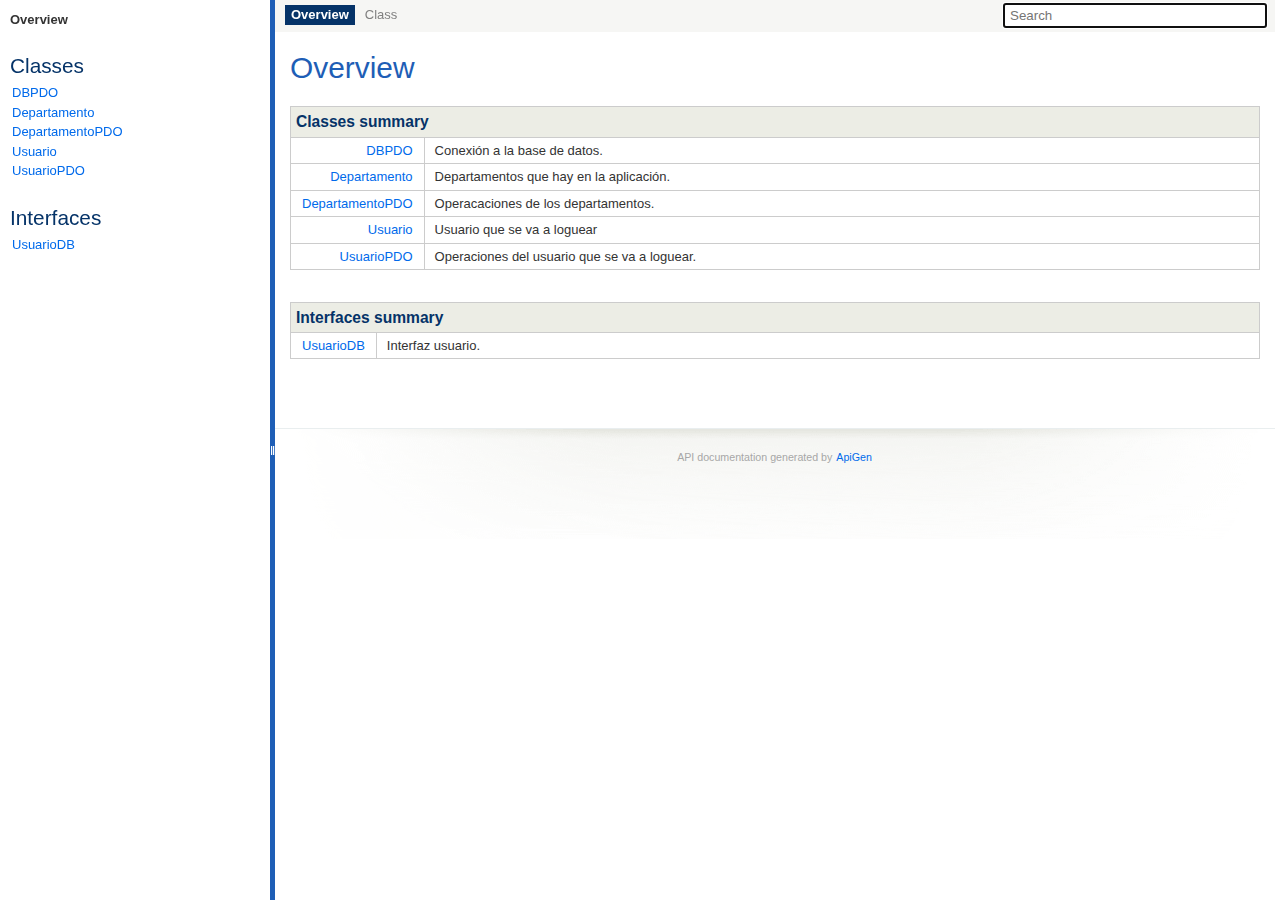
<file: doc/index.html>
<!DOCTYPE html>
<html>
<head>
	<meta charset="utf-8">

	<title>Overview</title>

	<link rel="stylesheet" href="resources/style.css?e99947befd7bf673c6b43ff75e9e0f170c88a60e">

</head>

<body>
<div id="left">
	<div id="menu">
<span>Overview</span>

		<div id="groups">
		</div>



		<div id="elements">
			<h3>Classes</h3>
			<ul>
				<li><a href="class-DBPDO.html">DBPDO</a></li>
				<li><a href="class-Departamento.html">Departamento</a></li>
				<li><a href="class-DepartamentoPDO.html">DepartamentoPDO</a></li>
				<li><a href="class-Usuario.html">Usuario</a></li>
				<li><a href="class-UsuarioPDO.html">UsuarioPDO</a></li>
			</ul>

			<h3>Interfaces</h3>
			<ul>
				<li><a href="class-UsuarioDB.html">UsuarioDB</a></li>
			</ul>




		</div>
	</div>
</div>

<div id="splitter"></div>

<div id="right">
<div id="rightInner">
	<form id="search">
		<input type="hidden" name="cx" value="">
		<input type="hidden" name="ie" value="UTF-8">
		<input type="text" name="q" class="text" placeholder="Search" autofocus>
	</form>

	<div id="navigation">
		<ul>
			<li class="active">
<span>Overview</span>			</li>
			<li>
<span>Class</span>			</li>
		</ul>
		<ul>
		</ul>
		<ul>
		</ul>
	</div>

<div id="content">
	<h1>Overview</h1>





<table class="summary" id="classes">
<caption>Classes summary</caption>
<tr>
	<td class="name"><a href="class-DBPDO.html">DBPDO</a></td>
	<td>Conexión a la base de datos.</td>
</tr>
<tr>
	<td class="name"><a href="class-Departamento.html">Departamento</a></td>
	<td>Departamentos que hay en la aplicación.</td>
</tr>
<tr>
	<td class="name"><a href="class-DepartamentoPDO.html">DepartamentoPDO</a></td>
	<td>Operacaciones de los departamentos.</td>
</tr>
<tr>
	<td class="name"><a href="class-Usuario.html">Usuario</a></td>
	<td>Usuario que se va a loguear</td>
</tr>
<tr>
	<td class="name"><a href="class-UsuarioPDO.html">UsuarioPDO</a></td>
	<td>Operaciones del usuario que se va a loguear.</td>
</tr>
</table>

<table class="summary" id="interfaces">
<caption>Interfaces summary</caption>
<tr>
	<td class="name"><a href="class-UsuarioDB.html">UsuarioDB</a></td>
	<td>Interfaz usuario.</td>
</tr>
</table>




</div>

	<div id="footer">
		 API documentation generated by <a href="http://apigen.org">ApiGen</a>
	</div>
</div>
</div>
<script src="resources/combined.js?cd021bc814832c24a7cec5319ea03335bfba1caf"></script>
<script src="elementlist.js?5127a7c12c1e44c8ef79e3666e0d439cfa031c41"></script>
</body>
</html>
</file>
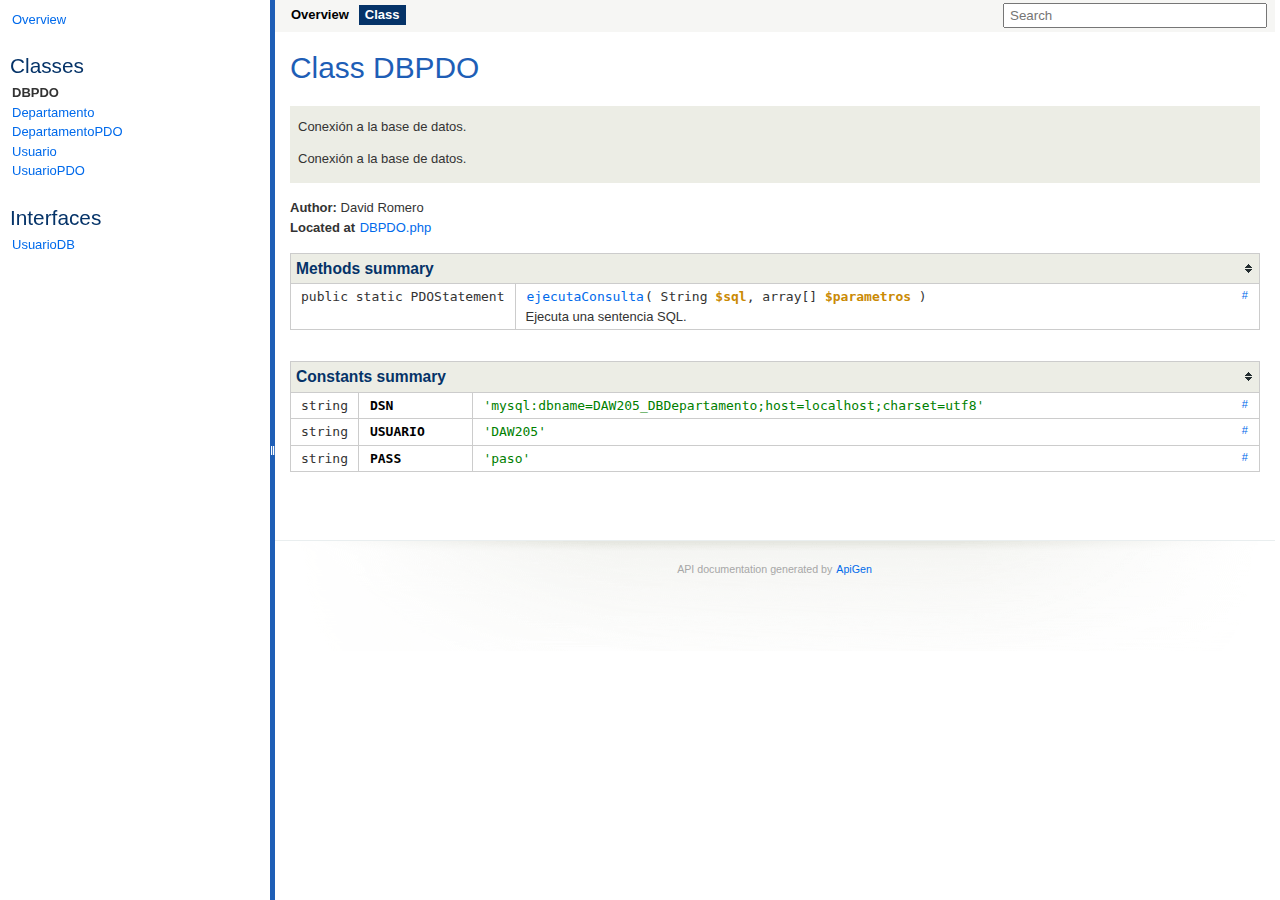
<file: doc/class-DBPDO.html>
<!DOCTYPE html>
<html>
<head>
	<meta charset="utf-8">

	<title>Class DBPDO</title>

	<link rel="stylesheet" href="resources/style.css?e99947befd7bf673c6b43ff75e9e0f170c88a60e">

</head>

<body>
<div id="left">
	<div id="menu">
		<a href="index.html" title="Overview"><span>Overview</span></a>


		<div id="groups">
		</div>



		<div id="elements">
			<h3>Classes</h3>
			<ul>
				<li class="active"><a href="class-DBPDO.html">DBPDO</a></li>
				<li><a href="class-Departamento.html">Departamento</a></li>
				<li><a href="class-DepartamentoPDO.html">DepartamentoPDO</a></li>
				<li><a href="class-Usuario.html">Usuario</a></li>
				<li><a href="class-UsuarioPDO.html">UsuarioPDO</a></li>
			</ul>

			<h3>Interfaces</h3>
			<ul>
				<li><a href="class-UsuarioDB.html">UsuarioDB</a></li>
			</ul>




		</div>
	</div>
</div>

<div id="splitter"></div>

<div id="right">
<div id="rightInner">
	<form id="search">
		<input type="hidden" name="cx" value="">
		<input type="hidden" name="ie" value="UTF-8">
		<input type="text" name="q" class="text" placeholder="Search">
	</form>

	<div id="navigation">
		<ul>
			<li>
				<a href="index.html" title="Overview"><span>Overview</span></a>
			</li>
			<li class="active">
<span>Class</span>			</li>
		</ul>
		<ul>
		</ul>
		<ul>
		</ul>
	</div>

<div id="content" class="class">
	<h1>Class DBPDO</h1>


	<div class="description">
	<p>Conexión a la base de datos.</p>

<p>Conexión a la base de datos.</p>
	</div>









	<div class="info">
		
		
		
		

				<b>Author:</b>
				David Romero<br>
			<b>Located at</b> <a href="source-class-DBPDO.html#2-41" title="Go to source code">DBPDO.php</a>
		<br>
	</div>



	<table class="summary methods" id="methods">
	<caption>Methods summary</caption>
	<tr data-order="ejecutaConsulta" id="_ejecutaConsulta">

		<td class="attributes"><code>
			 public static

			PDOStatement
			
			</code>
		</td>

		<td class="name"><div>
		<a class="anchor" href="#_ejecutaConsulta">#</a>
		<code><a href="source-class-DBPDO.html#14-39" title="Go to source code">ejecutaConsulta</a>( <span>String <var>$sql</var></span>, <span>array[] <var>$parametros</var></span> )</code>

		<div class="description short">
			<p>Ejecuta una sentencia SQL.</p>
		</div>

		<div class="description detailed hidden">
			<p>Ejecuta una sentencia SQL.</p>


				<h4>Parameters</h4>
				<div class="list"><dl>
					<dt><var>$sql</var></dt>
					<dd>Sentencia preparada SQL.</dd>
					<dt><var>$parametros</var></dt>
					<dd>Parámetros de la consulta.</dd>
				</dl></div>

				<h4>Returns</h4>
				<div class="list">
					PDOStatement<br>$sentenciaPreparada     Información del registro.
				</div>




		</div>
		</div></td>
	</tr>
	</table>








	<table class="summary constants" id="constants">
	<caption>Constants summary</caption>
	<tr data-order="DSN" id="DSN">

		<td class="attributes"><code>string</code></td>
		<td class="name">
			<code>
				<a href="source-class-DBPDO.html#10" title="Go to source code"><b>DSN</b></a>
			</code>

			<div class="description short">
				
			</div>

			<div class="description detailed hidden">
				

			</div>
		</td>
		<td class="value">
			<div>
				<a href="#DSN" class="anchor">#</a>
				<code><span class="php-quote">'mysql:dbname=DAW205_DBDepartamento;host=localhost;charset=utf8'</span></code>
			</div>
		</td>
	</tr>
	<tr data-order="USUARIO" id="USUARIO">

		<td class="attributes"><code>string</code></td>
		<td class="name">
			<code>
				<a href="source-class-DBPDO.html#11" title="Go to source code"><b>USUARIO</b></a>
			</code>

			<div class="description short">
				
			</div>

			<div class="description detailed hidden">
				

			</div>
		</td>
		<td class="value">
			<div>
				<a href="#USUARIO" class="anchor">#</a>
				<code><span class="php-quote">'DAW205'</span></code>
			</div>
		</td>
	</tr>
	<tr data-order="PASS" id="PASS">

		<td class="attributes"><code>string</code></td>
		<td class="name">
			<code>
				<a href="source-class-DBPDO.html#12" title="Go to source code"><b>PASS</b></a>
			</code>

			<div class="description short">
				
			</div>

			<div class="description detailed hidden">
				

			</div>
		</td>
		<td class="value">
			<div>
				<a href="#PASS" class="anchor">#</a>
				<code><span class="php-quote">'paso'</span></code>
			</div>
		</td>
	</tr>
	</table>










</div>

	<div id="footer">
		 API documentation generated by <a href="http://apigen.org">ApiGen</a>
	</div>
</div>
</div>
<script src="resources/combined.js"></script>
<script src="elementlist.js"></script>
</body>
</html>
</file>
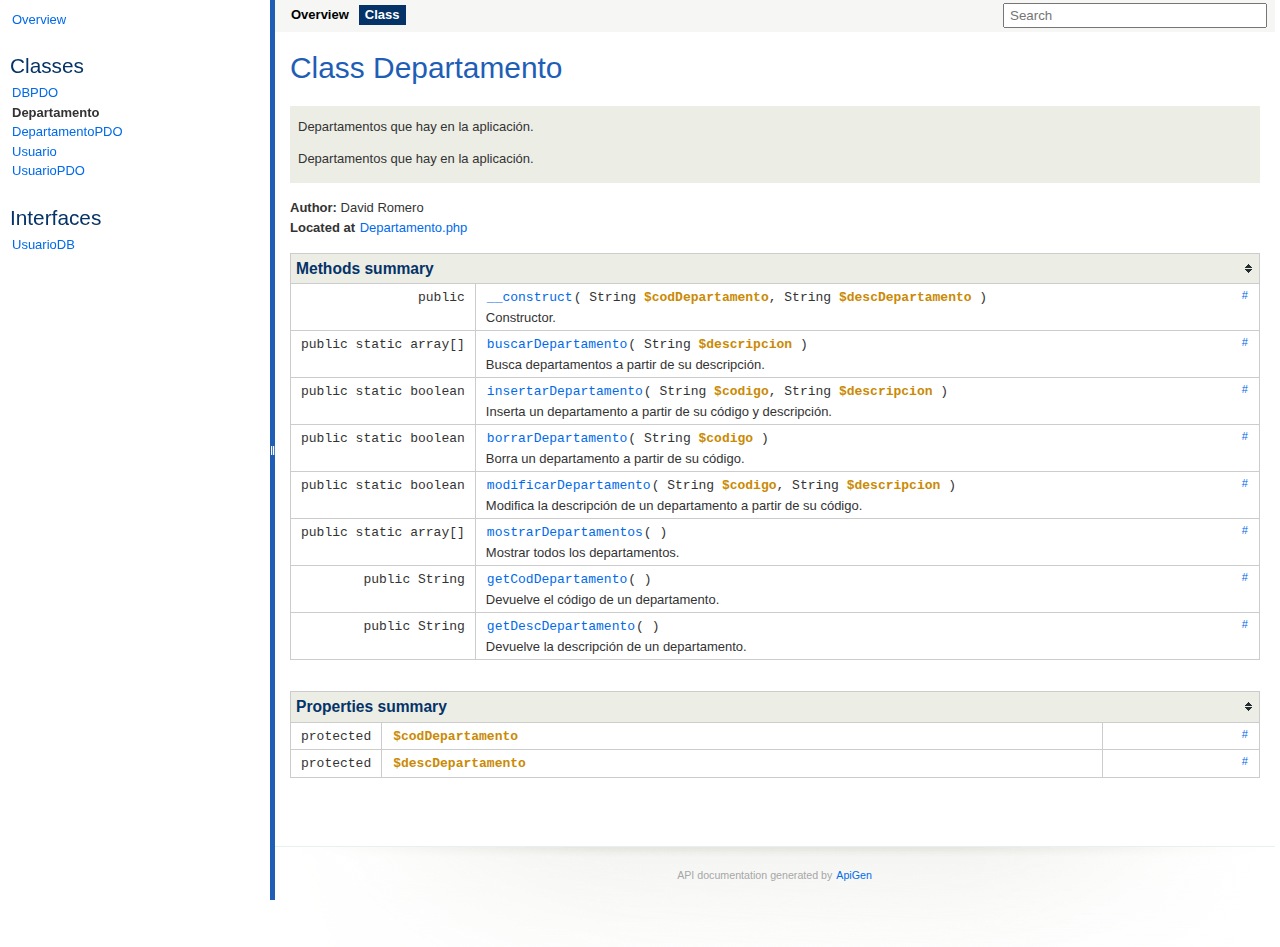
<file: doc/class-Departamento.html>
<!DOCTYPE html>
<html>
<head>
	<meta charset="utf-8">

	<title>Class Departamento</title>

	<link rel="stylesheet" href="resources/style.css?e99947befd7bf673c6b43ff75e9e0f170c88a60e">

</head>

<body>
<div id="left">
	<div id="menu">
		<a href="index.html" title="Overview"><span>Overview</span></a>


		<div id="groups">
		</div>



		<div id="elements">
			<h3>Classes</h3>
			<ul>
				<li><a href="class-DBPDO.html">DBPDO</a></li>
				<li class="active"><a href="class-Departamento.html">Departamento</a></li>
				<li><a href="class-DepartamentoPDO.html">DepartamentoPDO</a></li>
				<li><a href="class-Usuario.html">Usuario</a></li>
				<li><a href="class-UsuarioPDO.html">UsuarioPDO</a></li>
			</ul>

			<h3>Interfaces</h3>
			<ul>
				<li><a href="class-UsuarioDB.html">UsuarioDB</a></li>
			</ul>




		</div>
	</div>
</div>

<div id="splitter"></div>

<div id="right">
<div id="rightInner">
	<form id="search">
		<input type="hidden" name="cx" value="">
		<input type="hidden" name="ie" value="UTF-8">
		<input type="text" name="q" class="text" placeholder="Search">
	</form>

	<div id="navigation">
		<ul>
			<li>
				<a href="index.html" title="Overview"><span>Overview</span></a>
			</li>
			<li class="active">
<span>Class</span>			</li>
		</ul>
		<ul>
		</ul>
		<ul>
		</ul>
	</div>

<div id="content" class="class">
	<h1>Class Departamento</h1>


	<div class="description">
	<p>Departamentos que hay en la aplicación.</p>

<p>Departamentos que hay en la aplicación.</p>
	</div>









	<div class="info">
		
		
		
		

				<b>Author:</b>
				David Romero<br>
			<b>Located at</b> <a href="source-class-Departamento.html#3-125" title="Go to source code">Departamento.php</a>
		<br>
	</div>



	<table class="summary methods" id="methods">
	<caption>Methods summary</caption>
	<tr data-order="__construct" id="___construct">

		<td class="attributes"><code>
			 public 

			
			
			</code>
		</td>

		<td class="name"><div>
		<a class="anchor" href="#___construct">#</a>
		<code><a href="source-class-Departamento.html#15-24" title="Go to source code">__construct</a>( <span>String <var>$codDepartamento</var></span>, <span>String <var>$descDepartamento</var></span> )</code>

		<div class="description short">
			<p>Constructor.</p>
		</div>

		<div class="description detailed hidden">
			<p>Constructor.</p>


				<h4>Parameters</h4>
				<div class="list"><dl>
					<dt><var>$codDepartamento</var></dt>
					<dd>Código del departamento.</dd>
					<dt><var>$descDepartamento</var></dt>
					<dd>Descripción del departamento.</dd>
				</dl></div>





		</div>
		</div></td>
	</tr>
	<tr data-order="buscarDepartamento" id="_buscarDepartamento">

		<td class="attributes"><code>
			 public static

			array[]
			
			</code>
		</td>

		<td class="name"><div>
		<a class="anchor" href="#_buscarDepartamento">#</a>
		<code><a href="source-class-Departamento.html#26-44" title="Go to source code">buscarDepartamento</a>( <span>String <var>$descripcion</var></span> )</code>

		<div class="description short">
			<p>Busca departamentos a partir de su descripción.</p>
		</div>

		<div class="description detailed hidden">
			<p>Busca departamentos a partir de su descripción.</p>


				<h4>Parameters</h4>
				<div class="list"><dl>
					<dt><var>$descripcion</var></dt>
					<dd>Descripción del departamento.</dd>
				</dl></div>

				<h4>Returns</h4>
				<div class="list">
					array[]<br>$arrayDepartamentos     Array que contiene los departamentos encontrados.
				</div>




		</div>
		</div></td>
	</tr>
	<tr data-order="insertarDepartamento" id="_insertarDepartamento">

		<td class="attributes"><code>
			 public static

			boolean
			
			</code>
		</td>

		<td class="name"><div>
		<a class="anchor" href="#_insertarDepartamento">#</a>
		<code><a href="source-class-Departamento.html#46-58" title="Go to source code">insertarDepartamento</a>( <span>String <var>$codigo</var></span>, <span>String <var>$descripcion</var></span> )</code>

		<div class="description short">
			<p>Inserta un departamento a partir de su código y descripción.</p>
		</div>

		<div class="description detailed hidden">
			<p>Inserta un departamento a partir de su código y descripción.</p>


				<h4>Parameters</h4>
				<div class="list"><dl>
					<dt><var>$codigo</var></dt>
					<dd>Código del departamento.</dd>
					<dt><var>$descripcion</var></dt>
					<dd>Descripción del departamento.</dd>
				</dl></div>

				<h4>Returns</h4>
				<div class="list">
					boolean<br>$resultadoInsertar  Concreta si la operación se ha realizado correctamente o no.
				</div>




		</div>
		</div></td>
	</tr>
	<tr data-order="borrarDepartamento" id="_borrarDepartamento">

		<td class="attributes"><code>
			 public static

			boolean
			
			</code>
		</td>

		<td class="name"><div>
		<a class="anchor" href="#_borrarDepartamento">#</a>
		<code><a href="source-class-Departamento.html#60-70" title="Go to source code">borrarDepartamento</a>( <span>String <var>$codigo</var></span> )</code>

		<div class="description short">
			<p>Borra un departamento a partir de su código.</p>
		</div>

		<div class="description detailed hidden">
			<p>Borra un departamento a partir de su código.</p>


				<h4>Parameters</h4>
				<div class="list"><dl>
					<dt><var>$codigo</var></dt>
					<dd>Código del departamento.</dd>
				</dl></div>

				<h4>Returns</h4>
				<div class="list">
					boolean<br>$borradoOk       Concreta si la operación se ha realizado correctamente o no.
				</div>




		</div>
		</div></td>
	</tr>
	<tr data-order="modificarDepartamento" id="_modificarDepartamento">

		<td class="attributes"><code>
			 public static

			boolean
			
			</code>
		</td>

		<td class="name"><div>
		<a class="anchor" href="#_modificarDepartamento">#</a>
		<code><a href="source-class-Departamento.html#73-84" title="Go to source code">modificarDepartamento</a>( <span>String <var>$codigo</var></span>, <span>String <var>$descripcion</var></span> )</code>

		<div class="description short">
			<p>Modifica la descripción de un departamento a partir de su código.</p>
		</div>

		<div class="description detailed hidden">
			<p>Modifica la descripción de un departamento a partir de su código.</p>


				<h4>Parameters</h4>
				<div class="list"><dl>
					<dt><var>$codigo</var></dt>
					<dd>Código del departamento.</dd>
					<dt><var>$descripcion</var></dt>
					<dd>Nueva descripción del departamento.</dd>
				</dl></div>

				<h4>Returns</h4>
				<div class="list">
					boolean<br>$modificadoOk       Concreta si la operación se ha realizado correctamente o no.
				</div>




		</div>
		</div></td>
	</tr>
	<tr data-order="mostrarDepartamentos" id="_mostrarDepartamentos">

		<td class="attributes"><code>
			 public static

			array[]
			
			</code>
		</td>

		<td class="name"><div>
		<a class="anchor" href="#_mostrarDepartamentos">#</a>
		<code><a href="source-class-Departamento.html#86-104" title="Go to source code">mostrarDepartamentos</a>( )</code>

		<div class="description short">
			<p>Mostrar todos los departamentos.</p>
		</div>

		<div class="description detailed hidden">
			<p>Mostrar todos los departamentos.</p>



				<h4>Returns</h4>
				<div class="list">
					array[]<br>$arrayDepartamentos     Array que contiene los departamentos encontrados.
				</div>




		</div>
		</div></td>
	</tr>
	<tr data-order="getCodDepartamento" id="_getCodDepartamento">

		<td class="attributes"><code>
			 public 

			String
			
			</code>
		</td>

		<td class="name"><div>
		<a class="anchor" href="#_getCodDepartamento">#</a>
		<code><a href="source-class-Departamento.html#106-113" title="Go to source code">getCodDepartamento</a>( )</code>

		<div class="description short">
			<p>Devuelve el código de un departamento.</p>
		</div>

		<div class="description detailed hidden">
			<p>Devuelve el código de un departamento.</p>



				<h4>Returns</h4>
				<div class="list">
					String<br>$this->codDepartamento      Código del departamento.
				</div>




		</div>
		</div></td>
	</tr>
	<tr data-order="getDescDepartamento" id="_getDescDepartamento">

		<td class="attributes"><code>
			 public 

			String
			
			</code>
		</td>

		<td class="name"><div>
		<a class="anchor" href="#_getDescDepartamento">#</a>
		<code><a href="source-class-Departamento.html#115-122" title="Go to source code">getDescDepartamento</a>( )</code>

		<div class="description short">
			<p>Devuelve la descripción de un departamento.</p>
		</div>

		<div class="description detailed hidden">
			<p>Devuelve la descripción de un departamento.</p>



				<h4>Returns</h4>
				<div class="list">
					String<br>$this->descDepartamento      Descripción del departamento.
				</div>




		</div>
		</div></td>
	</tr>
	</table>












	<table class="summary properties" id="properties">
	<caption>Properties summary</caption>
	<tr data-order="codDepartamento" id="$codDepartamento">
		<td class="attributes"><code>
			protected  
			
		</code></td>

		<td class="name">
				<a href="source-class-Departamento.html#12" title="Go to source code"><var>$codDepartamento</var></a>

			<div class="description short">
				
			</div>

			<div class="description detailed hidden">
				

			</div>
		</td>
		<td class="value">
			<div>
				<a href="#$codDepartamento" class="anchor">#</a>
				<code></code>
			</div>
		</td>
	</tr>
	<tr data-order="descDepartamento" id="$descDepartamento">
		<td class="attributes"><code>
			protected  
			
		</code></td>

		<td class="name">
				<a href="source-class-Departamento.html#13" title="Go to source code"><var>$descDepartamento</var></a>

			<div class="description short">
				
			</div>

			<div class="description detailed hidden">
				

			</div>
		</td>
		<td class="value">
			<div>
				<a href="#$descDepartamento" class="anchor">#</a>
				<code></code>
			</div>
		</td>
	</tr>
	</table>






</div>

	<div id="footer">
		 API documentation generated by <a href="http://apigen.org">ApiGen</a>
	</div>
</div>
</div>
<script src="resources/combined.js"></script>
<script src="elementlist.js"></script>
</body>
</html>
</file>
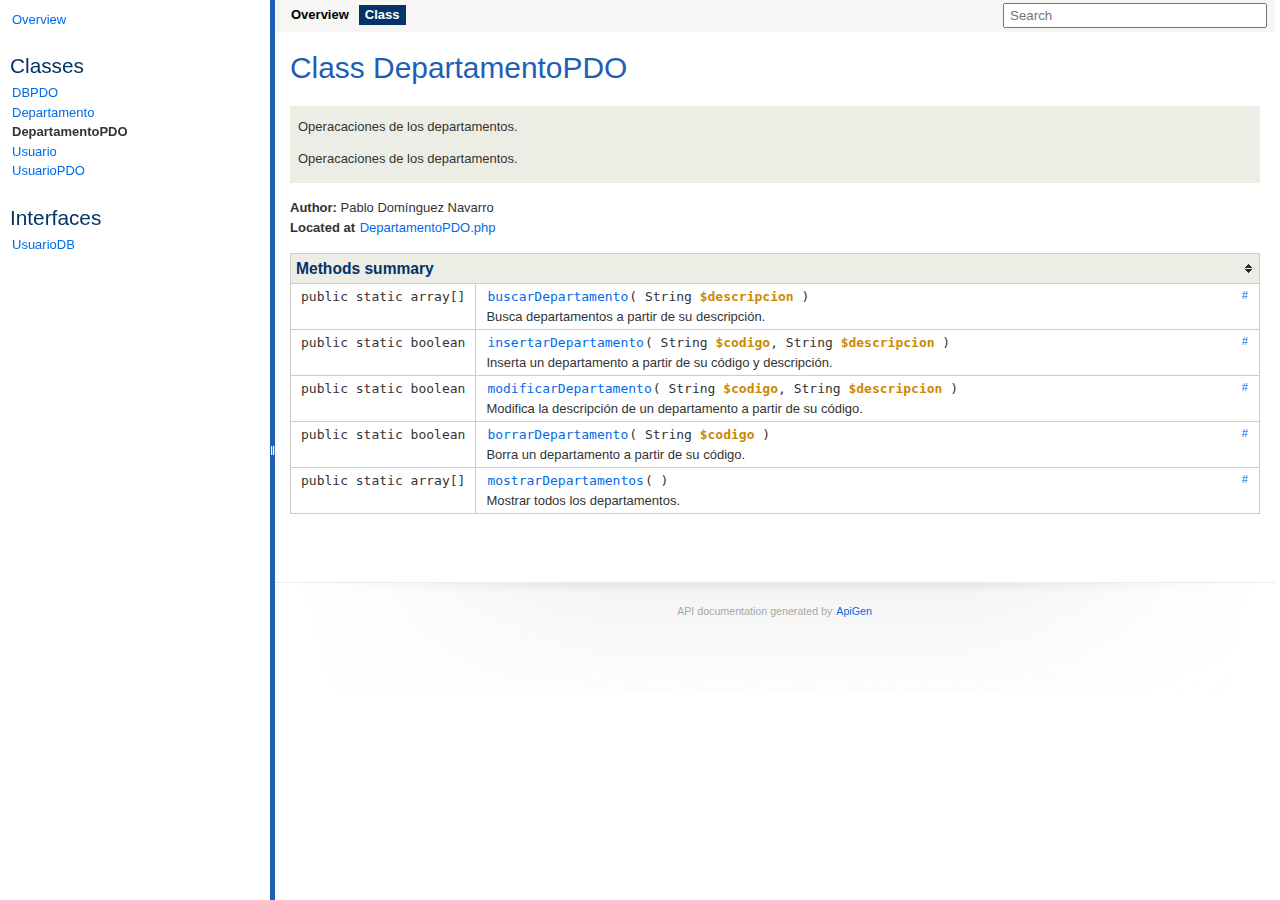
<file: doc/class-DepartamentoPDO.html>
<!DOCTYPE html>
<html>
<head>
	<meta charset="utf-8">

	<title>Class DepartamentoPDO</title>

	<link rel="stylesheet" href="resources/style.css?e99947befd7bf673c6b43ff75e9e0f170c88a60e">

</head>

<body>
<div id="left">
	<div id="menu">
		<a href="index.html" title="Overview"><span>Overview</span></a>


		<div id="groups">
		</div>



		<div id="elements">
			<h3>Classes</h3>
			<ul>
				<li><a href="class-DBPDO.html">DBPDO</a></li>
				<li><a href="class-Departamento.html">Departamento</a></li>
				<li class="active"><a href="class-DepartamentoPDO.html">DepartamentoPDO</a></li>
				<li><a href="class-Usuario.html">Usuario</a></li>
				<li><a href="class-UsuarioPDO.html">UsuarioPDO</a></li>
			</ul>

			<h3>Interfaces</h3>
			<ul>
				<li><a href="class-UsuarioDB.html">UsuarioDB</a></li>
			</ul>




		</div>
	</div>
</div>

<div id="splitter"></div>

<div id="right">
<div id="rightInner">
	<form id="search">
		<input type="hidden" name="cx" value="">
		<input type="hidden" name="ie" value="UTF-8">
		<input type="text" name="q" class="text" placeholder="Search">
	</form>

	<div id="navigation">
		<ul>
			<li>
				<a href="index.html" title="Overview"><span>Overview</span></a>
			</li>
			<li class="active">
<span>Class</span>			</li>
		</ul>
		<ul>
		</ul>
		<ul>
		</ul>
	</div>

<div id="content" class="class">
	<h1>Class DepartamentoPDO</h1>


	<div class="description">
	<p>Operacaciones de los departamentos.</p>

<p>Operacaciones de los departamentos.</p>
	</div>









	<div class="info">
		
		
		
		

				<b>Author:</b>
				Pablo Domínguez Navarro<br>
			<b>Located at</b> <a href="source-class-DepartamentoPDO.html#4-109" title="Go to source code">DepartamentoPDO.php</a>
		<br>
	</div>



	<table class="summary methods" id="methods">
	<caption>Methods summary</caption>
	<tr data-order="buscarDepartamento" id="_buscarDepartamento">

		<td class="attributes"><code>
			 public static

			array[]
			
			</code>
		</td>

		<td class="name"><div>
		<a class="anchor" href="#_buscarDepartamento">#</a>
		<code><a href="source-class-DepartamentoPDO.html#12-29" title="Go to source code">buscarDepartamento</a>( <span>String <var>$descripcion</var></span> )</code>

		<div class="description short">
			<p>Busca departamentos a partir de su descripción.</p>
		</div>

		<div class="description detailed hidden">
			<p>Busca departamentos a partir de su descripción.</p>


				<h4>Parameters</h4>
				<div class="list"><dl>
					<dt><var>$descripcion</var></dt>
					<dd>Descripción del departamento.</dd>
				</dl></div>

				<h4>Returns</h4>
				<div class="list">
					array[]<br>$arrayDepartamentos     Array que contiene los departamentos encontrados.
				</div>




		</div>
		</div></td>
	</tr>
	<tr data-order="insertarDepartamento" id="_insertarDepartamento">

		<td class="attributes"><code>
			 public static

			boolean
			
			</code>
		</td>

		<td class="name"><div>
		<a class="anchor" href="#_insertarDepartamento">#</a>
		<code><a href="source-class-DepartamentoPDO.html#31-47" title="Go to source code">insertarDepartamento</a>( <span>String <var>$codigo</var></span>, <span>String <var>$descripcion</var></span> )</code>

		<div class="description short">
			<p>Inserta un departamento a partir de su código y descripción.</p>
		</div>

		<div class="description detailed hidden">
			<p>Inserta un departamento a partir de su código y descripción.</p>


				<h4>Parameters</h4>
				<div class="list"><dl>
					<dt><var>$codigo</var></dt>
					<dd>Código del departamento.</dd>
					<dt><var>$descripcion</var></dt>
					<dd>Descripción del departamento.</dd>
				</dl></div>

				<h4>Returns</h4>
				<div class="list">
					boolean<br>$departamentoInsertado       Concreta si la operación se ha realizado correctamente o no.
				</div>




		</div>
		</div></td>
	</tr>
	<tr data-order="modificarDepartamento" id="_modificarDepartamento">

		<td class="attributes"><code>
			 public static

			boolean
			
			</code>
		</td>

		<td class="name"><div>
		<a class="anchor" href="#_modificarDepartamento">#</a>
		<code><a href="source-class-DepartamentoPDO.html#49-67" title="Go to source code">modificarDepartamento</a>( <span>String <var>$codigo</var></span>, <span>String <var>$descripcion</var></span> )</code>

		<div class="description short">
			<p>Modifica la descripción de un departamento a partir de su código.</p>
		</div>

		<div class="description detailed hidden">
			<p>Modifica la descripción de un departamento a partir de su código.</p>


				<h4>Parameters</h4>
				<div class="list"><dl>
					<dt><var>$codigo</var></dt>
					<dd>Código del departamento.</dd>
					<dt><var>$descripcion</var></dt>
					<dd>Nueva descripción del departamento.</dd>
				</dl></div>

				<h4>Returns</h4>
				<div class="list">
					boolean<br>$departamentoModificado       Concreta si la operación se ha realizado correctamente o no.
				</div>




		</div>
		</div></td>
	</tr>
	<tr data-order="borrarDepartamento" id="_borrarDepartamento">

		<td class="attributes"><code>
			 public static

			boolean
			
			</code>
		</td>

		<td class="name"><div>
		<a class="anchor" href="#_borrarDepartamento">#</a>
		<code><a href="source-class-DepartamentoPDO.html#69-86" title="Go to source code">borrarDepartamento</a>( <span>String <var>$codigo</var></span> )</code>

		<div class="description short">
			<p>Borra un departamento a partir de su código.</p>
		</div>

		<div class="description detailed hidden">
			<p>Borra un departamento a partir de su código.</p>


				<h4>Parameters</h4>
				<div class="list"><dl>
					<dt><var>$codigo</var></dt>
					<dd>Código del departamento.</dd>
				</dl></div>

				<h4>Returns</h4>
				<div class="list">
					boolean<br>$departamentoBorrado       Concreta si la operación se ha realizado correctamente o no.
				</div>




		</div>
		</div></td>
	</tr>
	<tr data-order="mostrarDepartamentos" id="_mostrarDepartamentos">

		<td class="attributes"><code>
			 public static

			array[]
			
			</code>
		</td>

		<td class="name"><div>
		<a class="anchor" href="#_mostrarDepartamentos">#</a>
		<code><a href="source-class-DepartamentoPDO.html#88-104" title="Go to source code">mostrarDepartamentos</a>( )</code>

		<div class="description short">
			<p>Mostrar todos los departamentos.</p>
		</div>

		<div class="description detailed hidden">
			<p>Mostrar todos los departamentos.</p>



				<h4>Returns</h4>
				<div class="list">
					array[]<br>$arrayDepartamentos     Array que contiene los departamentos encontrados.
				</div>




		</div>
		</div></td>
	</tr>
	</table>


















</div>

	<div id="footer">
		 API documentation generated by <a href="http://apigen.org">ApiGen</a>
	</div>
</div>
</div>
<script src="resources/combined.js"></script>
<script src="elementlist.js"></script>
</body>
</html>
</file>
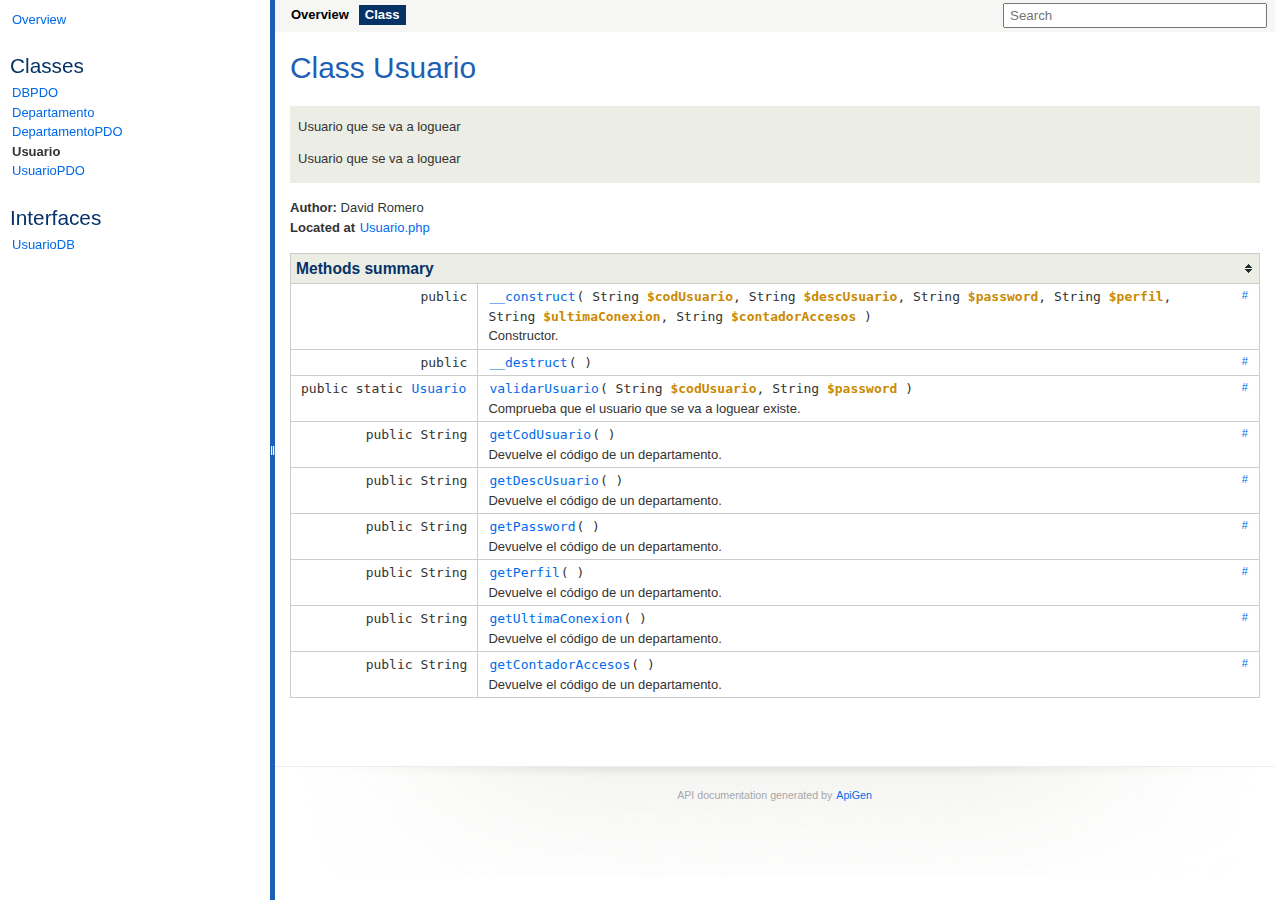
<file: doc/class-Usuario.html>
<!DOCTYPE html>
<html>
<head>
	<meta charset="utf-8">

	<title>Class Usuario</title>

	<link rel="stylesheet" href="resources/style.css?e99947befd7bf673c6b43ff75e9e0f170c88a60e">

</head>

<body>
<div id="left">
	<div id="menu">
		<a href="index.html" title="Overview"><span>Overview</span></a>


		<div id="groups">
		</div>



		<div id="elements">
			<h3>Classes</h3>
			<ul>
				<li><a href="class-DBPDO.html">DBPDO</a></li>
				<li><a href="class-Departamento.html">Departamento</a></li>
				<li><a href="class-DepartamentoPDO.html">DepartamentoPDO</a></li>
				<li class="active"><a href="class-Usuario.html">Usuario</a></li>
				<li><a href="class-UsuarioPDO.html">UsuarioPDO</a></li>
			</ul>

			<h3>Interfaces</h3>
			<ul>
				<li><a href="class-UsuarioDB.html">UsuarioDB</a></li>
			</ul>




		</div>
	</div>
</div>

<div id="splitter"></div>

<div id="right">
<div id="rightInner">
	<form id="search">
		<input type="hidden" name="cx" value="">
		<input type="hidden" name="ie" value="UTF-8">
		<input type="text" name="q" class="text" placeholder="Search">
	</form>

	<div id="navigation">
		<ul>
			<li>
				<a href="index.html" title="Overview"><span>Overview</span></a>
			</li>
			<li class="active">
<span>Class</span>			</li>
		</ul>
		<ul>
		</ul>
		<ul>
		</ul>
	</div>

<div id="content" class="class">
	<h1>Class Usuario</h1>


	<div class="description">
	<p>Usuario que se va a loguear</p>

<p>Usuario que se va a loguear</p>
	</div>









	<div class="info">
		
		
		
		

				<b>Author:</b>
				David Romero<br>
			<b>Located at</b> <a href="source-class-Usuario.html#4-118" title="Go to source code">Usuario.php</a>
		<br>
	</div>



	<table class="summary methods" id="methods">
	<caption>Methods summary</caption>
	<tr data-order="__construct" id="___construct">

		<td class="attributes"><code>
			 public 

			
			
			</code>
		</td>

		<td class="name"><div>
		<a class="anchor" href="#___construct">#</a>
		<code><a href="source-class-Usuario.html#20-38" title="Go to source code">__construct</a>( <span>String <var>$codUsuario</var></span>, <span>String <var>$descUsuario</var></span>, <span>String <var>$password</var></span>, <span>String <var>$perfil</var></span>, <span>String <var>$ultimaConexion</var></span>, <span>String <var>$contadorAccesos</var></span> )</code>

		<div class="description short">
			<p>Constructor.</p>
		</div>

		<div class="description detailed hidden">
			<p>Constructor.</p>


				<h4>Parameters</h4>
				<div class="list"><dl>
					<dt><var>$codUsuario</var></dt>
					<dd>Código del usuario.</dd>
					<dt><var>$descUsuario</var></dt>
					<dd>Descripción del usuario.</dd>
					<dt><var>$password</var></dt>
					<dd>Contraseña del usuario.</dd>
					<dt><var>$perfil</var></dt>
					<dd>Perfil del usuario.</dd>
					<dt><var>$ultimaConexion</var></dt>
					<dd>Última conexión del usuario.</dd>
					<dt><var>$contadorAccesos</var></dt>
					<dd>Contador de accesos del usuario.</dd>
				</dl></div>





		</div>
		</div></td>
	</tr>
	<tr data-order="__destruct" id="___destruct">

		<td class="attributes"><code>
			 public 

			
			
			</code>
		</td>

		<td class="name"><div>
		<a class="anchor" href="#___destruct">#</a>
		<code><a href="source-class-Usuario.html#40-42" title="Go to source code">__destruct</a>( )</code>

		<div class="description short">
			
		</div>

		<div class="description detailed hidden">
			







		</div>
		</div></td>
	</tr>
	<tr data-order="validarUsuario" id="_validarUsuario">

		<td class="attributes"><code>
			 public static

			<code><a href="class-Usuario.html">Usuario</a></code>
			
			</code>
		</td>

		<td class="name"><div>
		<a class="anchor" href="#_validarUsuario">#</a>
		<code><a href="source-class-Usuario.html#44-63" title="Go to source code">validarUsuario</a>( <span>String <var>$codUsuario</var></span>, <span>String <var>$password</var></span> )</code>

		<div class="description short">
			<p>Comprueba que el usuario que se va a loguear existe.</p>
		</div>

		<div class="description detailed hidden">
			<p>Comprueba que el usuario que se va a loguear existe.</p>


				<h4>Parameters</h4>
				<div class="list"><dl>
					<dt><var>$codUsuario</var></dt>
					<dd>Código del usuario.</dd>
					<dt><var>$password</var></dt>
					<dd>Contraseña del usuario.</dd>
				</dl></div>

				<h4>Returns</h4>
				<div class="list">
					<code><a href="class-Usuario.html">Usuario</a></code><br>$objUsuario      Usuario que se ha logueado.
				</div>




		</div>
		</div></td>
	</tr>
	<tr data-order="getCodUsuario" id="_getCodUsuario">

		<td class="attributes"><code>
			 public 

			String
			
			</code>
		</td>

		<td class="name"><div>
		<a class="anchor" href="#_getCodUsuario">#</a>
		<code><a href="source-class-Usuario.html#65-72" title="Go to source code">getCodUsuario</a>( )</code>

		<div class="description short">
			<p>Devuelve el código de un departamento.</p>
		</div>

		<div class="description detailed hidden">
			<p>Devuelve el código de un departamento.</p>



				<h4>Returns</h4>
				<div class="list">
					String<br>$this->codUsuario      Código del departamento.
				</div>




		</div>
		</div></td>
	</tr>
	<tr data-order="getDescUsuario" id="_getDescUsuario">

		<td class="attributes"><code>
			 public 

			String
			
			</code>
		</td>

		<td class="name"><div>
		<a class="anchor" href="#_getDescUsuario">#</a>
		<code><a href="source-class-Usuario.html#74-81" title="Go to source code">getDescUsuario</a>( )</code>

		<div class="description short">
			<p>Devuelve el código de un departamento.</p>
		</div>

		<div class="description detailed hidden">
			<p>Devuelve el código de un departamento.</p>



				<h4>Returns</h4>
				<div class="list">
					String<br>$this->descUsuario      Descripción del departamento.
				</div>




		</div>
		</div></td>
	</tr>
	<tr data-order="getPassword" id="_getPassword">

		<td class="attributes"><code>
			 public 

			String
			
			</code>
		</td>

		<td class="name"><div>
		<a class="anchor" href="#_getPassword">#</a>
		<code><a href="source-class-Usuario.html#83-90" title="Go to source code">getPassword</a>( )</code>

		<div class="description short">
			<p>Devuelve el código de un departamento.</p>
		</div>

		<div class="description detailed hidden">
			<p>Devuelve el código de un departamento.</p>



				<h4>Returns</h4>
				<div class="list">
					String<br>$this->password      Descripción del departamento.
				</div>




		</div>
		</div></td>
	</tr>
	<tr data-order="getPerfil" id="_getPerfil">

		<td class="attributes"><code>
			 public 

			String
			
			</code>
		</td>

		<td class="name"><div>
		<a class="anchor" href="#_getPerfil">#</a>
		<code><a href="source-class-Usuario.html#92-99" title="Go to source code">getPerfil</a>( )</code>

		<div class="description short">
			<p>Devuelve el código de un departamento.</p>
		</div>

		<div class="description detailed hidden">
			<p>Devuelve el código de un departamento.</p>



				<h4>Returns</h4>
				<div class="list">
					String<br>$this->perfil      Descripción del departamento.
				</div>




		</div>
		</div></td>
	</tr>
	<tr data-order="getUltimaConexion" id="_getUltimaConexion">

		<td class="attributes"><code>
			 public 

			String
			
			</code>
		</td>

		<td class="name"><div>
		<a class="anchor" href="#_getUltimaConexion">#</a>
		<code><a href="source-class-Usuario.html#101-108" title="Go to source code">getUltimaConexion</a>( )</code>

		<div class="description short">
			<p>Devuelve el código de un departamento.</p>
		</div>

		<div class="description detailed hidden">
			<p>Devuelve el código de un departamento.</p>



				<h4>Returns</h4>
				<div class="list">
					String<br>$this->ultimaConexion      Descripción del departamento.
				</div>




		</div>
		</div></td>
	</tr>
	<tr data-order="getContadorAccesos" id="_getContadorAccesos">

		<td class="attributes"><code>
			 public 

			String
			
			</code>
		</td>

		<td class="name"><div>
		<a class="anchor" href="#_getContadorAccesos">#</a>
		<code><a href="source-class-Usuario.html#110-117" title="Go to source code">getContadorAccesos</a>( )</code>

		<div class="description short">
			<p>Devuelve el código de un departamento.</p>
		</div>

		<div class="description detailed hidden">
			<p>Devuelve el código de un departamento.</p>



				<h4>Returns</h4>
				<div class="list">
					String<br>$this->contadorAccesos      Descripción del departamento.
				</div>




		</div>
		</div></td>
	</tr>
	</table>


















</div>

	<div id="footer">
		 API documentation generated by <a href="http://apigen.org">ApiGen</a>
	</div>
</div>
</div>
<script src="resources/combined.js"></script>
<script src="elementlist.js"></script>
</body>
</html>
</file>
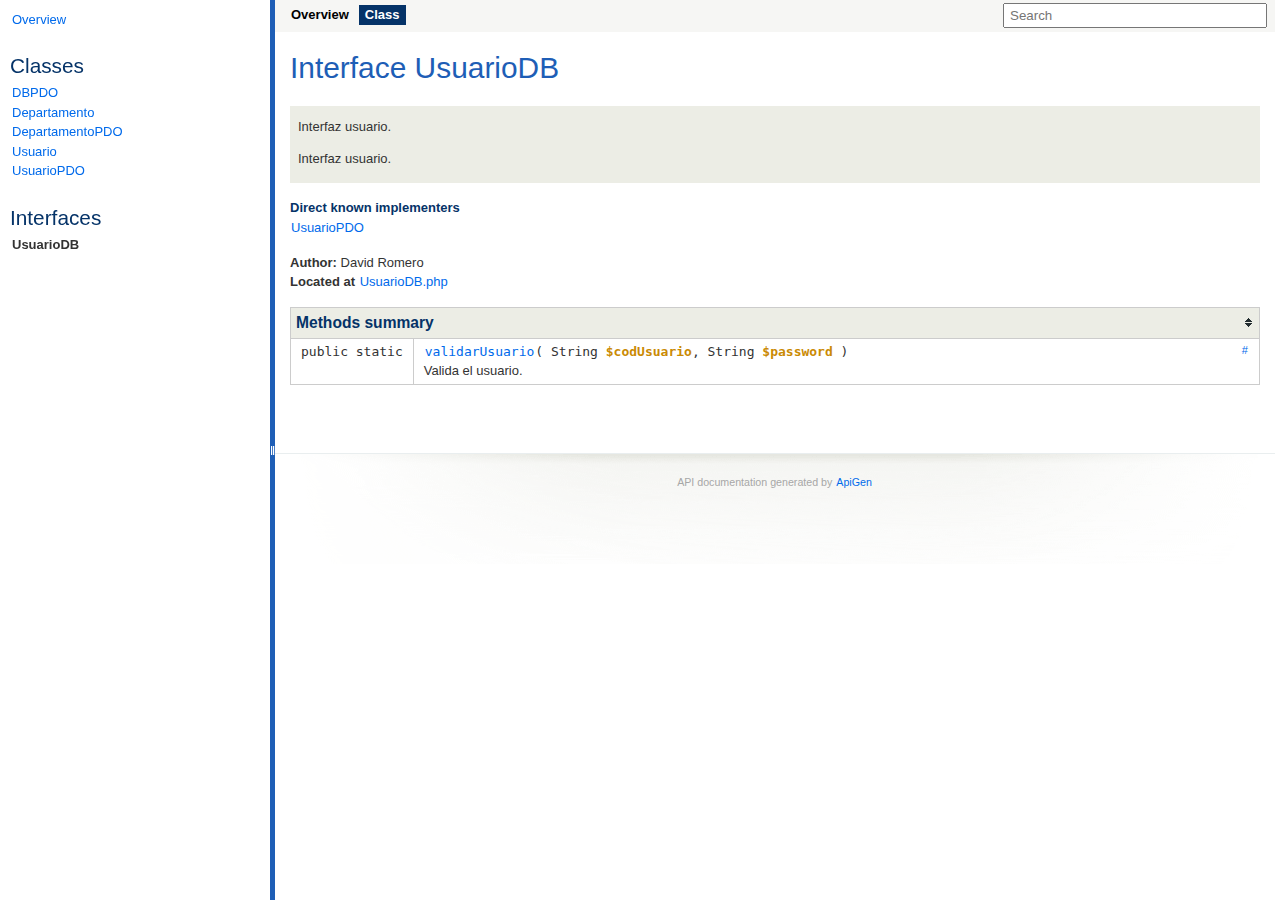
<file: doc/class-UsuarioDB.html>
<!DOCTYPE html>
<html>
<head>
	<meta charset="utf-8">

	<title>Interface UsuarioDB</title>

	<link rel="stylesheet" href="resources/style.css?e99947befd7bf673c6b43ff75e9e0f170c88a60e">

</head>

<body>
<div id="left">
	<div id="menu">
		<a href="index.html" title="Overview"><span>Overview</span></a>


		<div id="groups">
		</div>



		<div id="elements">
			<h3>Classes</h3>
			<ul>
				<li><a href="class-DBPDO.html">DBPDO</a></li>
				<li><a href="class-Departamento.html">Departamento</a></li>
				<li><a href="class-DepartamentoPDO.html">DepartamentoPDO</a></li>
				<li><a href="class-Usuario.html">Usuario</a></li>
				<li><a href="class-UsuarioPDO.html">UsuarioPDO</a></li>
			</ul>

			<h3>Interfaces</h3>
			<ul>
				<li class="active"><a href="class-UsuarioDB.html">UsuarioDB</a></li>
			</ul>




		</div>
	</div>
</div>

<div id="splitter"></div>

<div id="right">
<div id="rightInner">
	<form id="search">
		<input type="hidden" name="cx" value="">
		<input type="hidden" name="ie" value="UTF-8">
		<input type="text" name="q" class="text" placeholder="Search">
	</form>

	<div id="navigation">
		<ul>
			<li>
				<a href="index.html" title="Overview"><span>Overview</span></a>
			</li>
			<li class="active">
<span>Class</span>			</li>
		</ul>
		<ul>
		</ul>
		<ul>
		</ul>
	</div>

<div id="content" class="class">
	<h1>Interface UsuarioDB</h1>


	<div class="description">
	<p>Interfaz usuario.</p>

<p>Interfaz usuario.</p>
	</div>





	<div>
		<h4>Direct known implementers</h4>
			<a href="class-UsuarioPDO.html">UsuarioPDO</a>
	</div>




	<div class="info">
		
		
		
		

				<b>Author:</b>
				David Romero<br>
			<b>Located at</b> <a href="source-class-UsuarioDB.html#2-17" title="Go to source code">UsuarioDB.php</a>
		<br>
	</div>



	<table class="summary methods" id="methods">
	<caption>Methods summary</caption>
	<tr data-order="validarUsuario" id="_validarUsuario">

		<td class="attributes"><code>
			 public static

			
			
			</code>
		</td>

		<td class="name"><div>
		<a class="anchor" href="#_validarUsuario">#</a>
		<code><a href="source-class-UsuarioDB.html#10-16" title="Go to source code">validarUsuario</a>( <span>String <var>$codUsuario</var></span>, <span>String <var>$password</var></span> )</code>

		<div class="description short">
			<p>Valida el usuario.</p>
		</div>

		<div class="description detailed hidden">
			<p>Valida el usuario.</p>


				<h4>Parameters</h4>
				<div class="list"><dl>
					<dt><var>$codUsuario</var></dt>
					<dd>Código del usuario.</dd>
					<dt><var>$password</var></dt>
					<dd>Contraseña del usuario.</dd>
				</dl></div>





		</div>
		</div></td>
	</tr>
	</table>


















</div>

	<div id="footer">
		 API documentation generated by <a href="http://apigen.org">ApiGen</a>
	</div>
</div>
</div>
<script src="resources/combined.js"></script>
<script src="elementlist.js"></script>
</body>
</html>
</file>
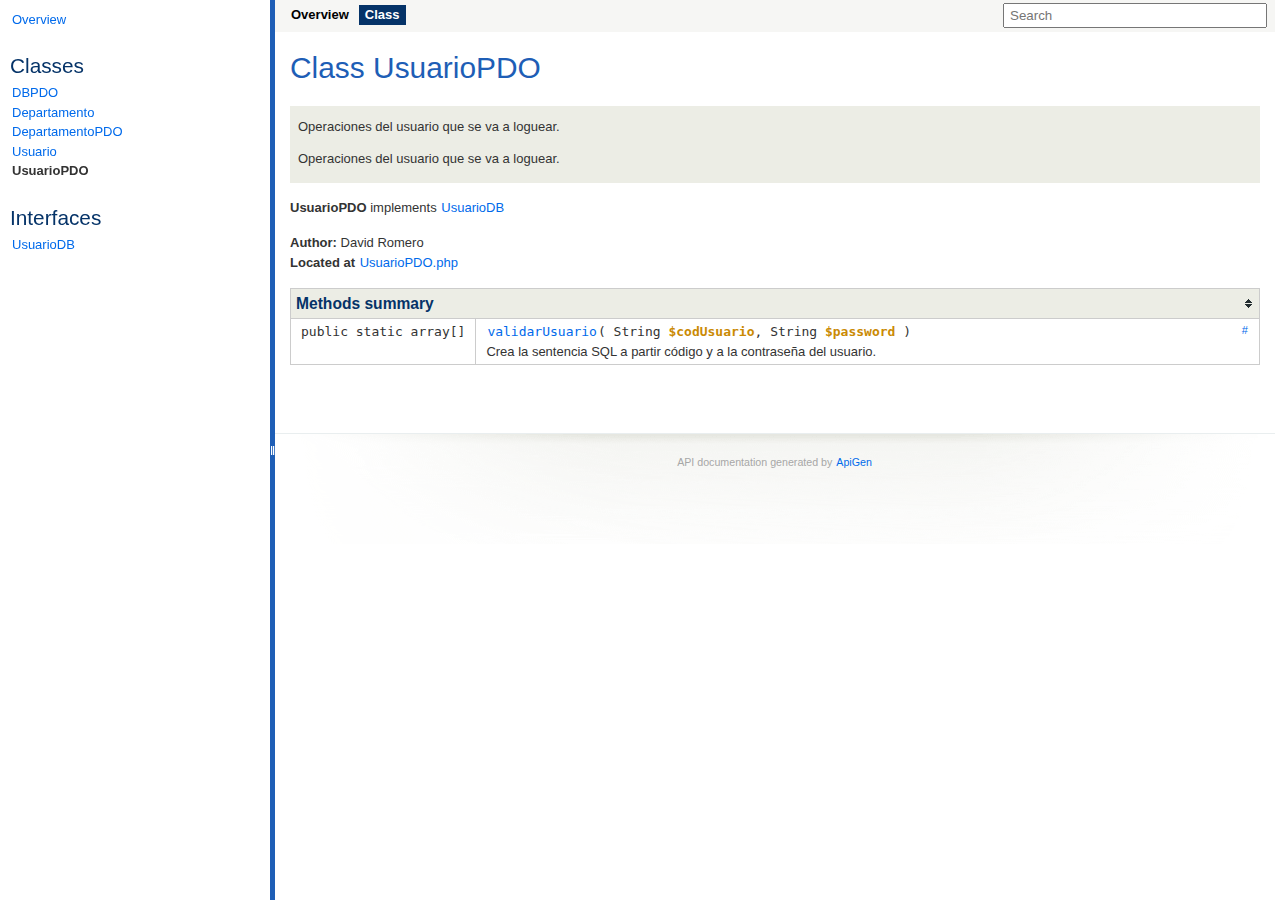
<file: doc/class-UsuarioPDO.html>
<!DOCTYPE html>
<html>
<head>
	<meta charset="utf-8">

	<title>Class UsuarioPDO</title>

	<link rel="stylesheet" href="resources/style.css?e99947befd7bf673c6b43ff75e9e0f170c88a60e">

</head>

<body>
<div id="left">
	<div id="menu">
		<a href="index.html" title="Overview"><span>Overview</span></a>


		<div id="groups">
		</div>



		<div id="elements">
			<h3>Classes</h3>
			<ul>
				<li><a href="class-DBPDO.html">DBPDO</a></li>
				<li><a href="class-Departamento.html">Departamento</a></li>
				<li><a href="class-DepartamentoPDO.html">DepartamentoPDO</a></li>
				<li><a href="class-Usuario.html">Usuario</a></li>
				<li class="active"><a href="class-UsuarioPDO.html">UsuarioPDO</a></li>
			</ul>

			<h3>Interfaces</h3>
			<ul>
				<li><a href="class-UsuarioDB.html">UsuarioDB</a></li>
			</ul>




		</div>
	</div>
</div>

<div id="splitter"></div>

<div id="right">
<div id="rightInner">
	<form id="search">
		<input type="hidden" name="cx" value="">
		<input type="hidden" name="ie" value="UTF-8">
		<input type="text" name="q" class="text" placeholder="Search">
	</form>

	<div id="navigation">
		<ul>
			<li>
				<a href="index.html" title="Overview"><span>Overview</span></a>
			</li>
			<li class="active">
<span>Class</span>			</li>
		</ul>
		<ul>
		</ul>
		<ul>
		</ul>
	</div>

<div id="content" class="class">
	<h1>Class UsuarioPDO</h1>


	<div class="description">
	<p>Operaciones del usuario que se va a loguear.</p>

<p>Operaciones del usuario que se va a loguear.</p>
	</div>

	<dl class="tree">
		<dd style="padding-left:0px">
<b><span>UsuarioPDO</span></b>			
			 implements 
				<a href="class-UsuarioDB.html"><span>UsuarioDB</span></a>
			
			
		</dd>
	</dl>








	<div class="info">
		
		
		
		

				<b>Author:</b>
				David Romero<br>
			<b>Located at</b> <a href="source-class-UsuarioPDO.html#4-39" title="Go to source code">UsuarioPDO.php</a>
		<br>
	</div>



	<table class="summary methods" id="methods">
	<caption>Methods summary</caption>
	<tr data-order="validarUsuario" id="_validarUsuario">

		<td class="attributes"><code>
			 public static

			array[]
			
			</code>
		</td>

		<td class="name"><div>
		<a class="anchor" href="#_validarUsuario">#</a>
		<code><a href="source-class-UsuarioPDO.html#12-38" title="Go to source code">validarUsuario</a>( <span>String <var>$codUsuario</var></span>, <span>String <var>$password</var></span> )</code>

		<div class="description short">
			<p>Crea la sentencia SQL a partir código y a la contraseña del usuario.</p>
		</div>

		<div class="description detailed hidden">
			<p>Crea la sentencia SQL a partir código y a la contraseña del usuario.</p>


				<h4>Parameters</h4>
				<div class="list"><dl>
					<dt><var>$codUsuario</var></dt>
					<dd>Código del usuario.</dd>
					<dt><var>$password</var></dt>
					<dd>Contraseña del usuario.</dd>
				</dl></div>

				<h4>Returns</h4>
				<div class="list">
					array[]<br>$usuarioArray       Datos del usuario.
				</div>




				<h4>Implementation of</h4>
				<div class="list"><code><a href="class-UsuarioDB.html#_validarUsuario">UsuarioDB::validarUsuario()</a></code></div>
		</div>
		</div></td>
	</tr>
	</table>


















</div>

	<div id="footer">
		 API documentation generated by <a href="http://apigen.org">ApiGen</a>
	</div>
</div>
</div>
<script src="resources/combined.js"></script>
<script src="elementlist.js"></script>
</body>
</html>
</file>
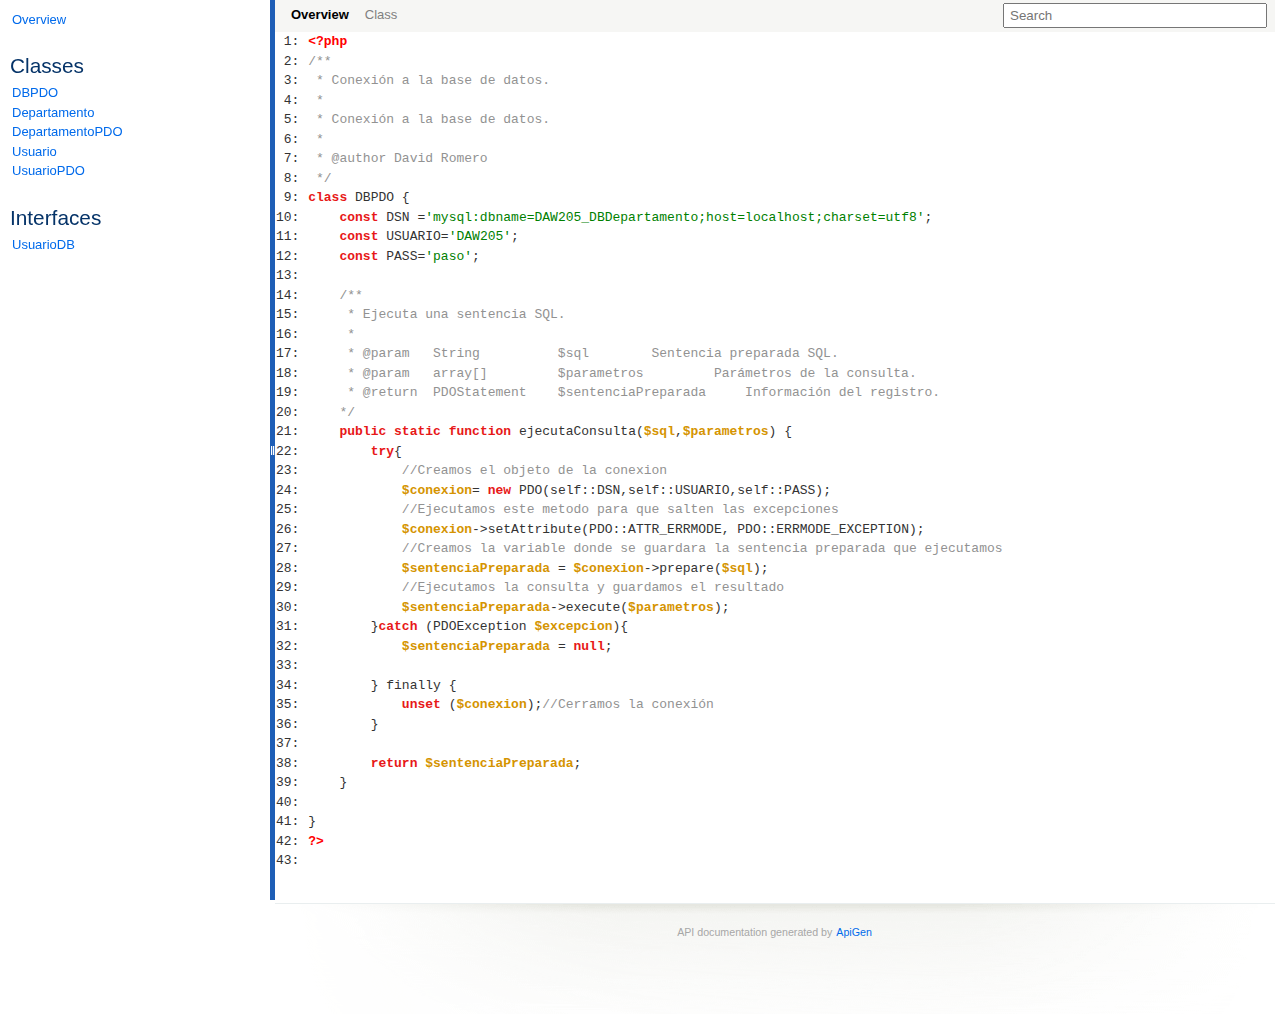
<file: doc/source-class-DBPDO.html>
<!DOCTYPE html>
<html>
<head>
	<meta charset="utf-8">
	<meta name="robots" content="noindex">

	<title>File DBPDO.php</title>

	<link rel="stylesheet" href="resources/style.css?e99947befd7bf673c6b43ff75e9e0f170c88a60e">

</head>

<body>
<div id="left">
	<div id="menu">
		<a href="index.html" title="Overview"><span>Overview</span></a>


		<div id="groups">
		</div>



		<div id="elements">
			<h3>Classes</h3>
			<ul>
				<li><a href="class-DBPDO.html">DBPDO</a></li>
				<li><a href="class-Departamento.html">Departamento</a></li>
				<li><a href="class-DepartamentoPDO.html">DepartamentoPDO</a></li>
				<li><a href="class-Usuario.html">Usuario</a></li>
				<li><a href="class-UsuarioPDO.html">UsuarioPDO</a></li>
			</ul>

			<h3>Interfaces</h3>
			<ul>
				<li><a href="class-UsuarioDB.html">UsuarioDB</a></li>
			</ul>




		</div>
	</div>
</div>

<div id="splitter"></div>

<div id="right">
<div id="rightInner">
	<form id="search">
		<input type="hidden" name="cx" value="">
		<input type="hidden" name="ie" value="UTF-8">
		<input type="text" name="q" class="text" placeholder="Search">
	</form>

	<div id="navigation">
		<ul>
			<li>
				<a href="index.html" title="Overview"><span>Overview</span></a>
			</li>
			<li>
<span>Class</span>			</li>
		</ul>
		<ul>
		</ul>
		<ul>
		</ul>
	</div>

<pre><code><span id="1" class="l"><a href="#1"> 1: </a><span class="xlang">&lt;?php</span>
</span><span id="2" class="l"><a href="#2"> 2: </a><span class="php-comment">/**
</span></span><span id="3" class="l"><a href="#3"> 3: </a><span class="php-comment"> * Conexión a la base de datos.
</span></span><span id="4" class="l"><a href="#4"> 4: </a><span class="php-comment"> * 
</span></span><span id="5" class="l"><a href="#5"> 5: </a><span class="php-comment"> * Conexión a la base de datos.
</span></span><span id="6" class="l"><a href="#6"> 6: </a><span class="php-comment"> * 
</span></span><span id="7" class="l"><a href="#7"> 7: </a><span class="php-comment"> * @author David Romero
</span></span><span id="8" class="l"><a href="#8"> 8: </a><span class="php-comment"> */</span>
</span><span id="9" class="l"><a href="#9"> 9: </a><span class="php-keyword1">class</span> DBPDO {
</span><span id="10" class="l"><a href="#10">10: </a>    <span class="php-keyword1">const</span> DSN =<span class="php-quote">'mysql:dbname=DAW205_DBDepartamento;host=localhost;charset=utf8'</span>;
</span><span id="11" class="l"><a href="#11">11: </a>    <span class="php-keyword1">const</span> USUARIO=<span class="php-quote">'DAW205'</span>;
</span><span id="12" class="l"><a href="#12">12: </a>    <span class="php-keyword1">const</span> PASS=<span class="php-quote">'paso'</span>;
</span><span id="13" class="l"><a href="#13">13: </a>    
</span><span id="14" class="l"><a href="#14">14: </a>    <span class="php-comment">/**
</span></span><span id="15" class="l"><a href="#15">15: </a><span class="php-comment">     * Ejecuta una sentencia SQL.
</span></span><span id="16" class="l"><a href="#16">16: </a><span class="php-comment">     * 
</span></span><span id="17" class="l"><a href="#17">17: </a><span class="php-comment">     * @param   String          $sql        Sentencia preparada SQL.
</span></span><span id="18" class="l"><a href="#18">18: </a><span class="php-comment">     * @param   array[]         $parametros         Parámetros de la consulta.
</span></span><span id="19" class="l"><a href="#19">19: </a><span class="php-comment">     * @return  PDOStatement    $sentenciaPreparada     Información del registro.
</span></span><span id="20" class="l"><a href="#20">20: </a><span class="php-comment">    */</span>
</span><span id="21" class="l"><a href="#21">21: </a>    <span class="php-keyword1">public</span> <span class="php-keyword1">static</span> <span class="php-keyword1">function</span> ejecutaConsulta(<span class="php-var">$sql</span>,<span class="php-var">$parametros</span>) {
</span><span id="22" class="l"><a href="#22">22: </a>        <span class="php-keyword1">try</span>{
</span><span id="23" class="l"><a href="#23">23: </a>            <span class="php-comment">//Creamos el objeto de la conexion</span>
</span><span id="24" class="l"><a href="#24">24: </a>            <span class="php-var">$conexion</span>= <span class="php-keyword1">new</span> PDO(self::DSN,self::USUARIO,self::PASS);
</span><span id="25" class="l"><a href="#25">25: </a>            <span class="php-comment">//Ejecutamos este metodo para que salten las excepciones</span>
</span><span id="26" class="l"><a href="#26">26: </a>            <span class="php-var">$conexion</span>-&gt;setAttribute(PDO::ATTR_ERRMODE, PDO::ERRMODE_EXCEPTION);
</span><span id="27" class="l"><a href="#27">27: </a>            <span class="php-comment">//Creamos la variable donde se guardara la sentencia preparada que ejecutamos</span>
</span><span id="28" class="l"><a href="#28">28: </a>            <span class="php-var">$sentenciaPreparada</span> = <span class="php-var">$conexion</span>-&gt;prepare(<span class="php-var">$sql</span>);
</span><span id="29" class="l"><a href="#29">29: </a>            <span class="php-comment">//Ejecutamos la consulta y guardamos el resultado</span>
</span><span id="30" class="l"><a href="#30">30: </a>            <span class="php-var">$sentenciaPreparada</span>-&gt;execute(<span class="php-var">$parametros</span>); 
</span><span id="31" class="l"><a href="#31">31: </a>        }<span class="php-keyword1">catch</span> (PDOException <span class="php-var">$excepcion</span>){
</span><span id="32" class="l"><a href="#32">32: </a>            <span class="php-var">$sentenciaPreparada</span> = <span class="php-keyword1">null</span>;
</span><span id="33" class="l"><a href="#33">33: </a>
</span><span id="34" class="l"><a href="#34">34: </a>        } finally {
</span><span id="35" class="l"><a href="#35">35: </a>            <span class="php-keyword1">unset</span> (<span class="php-var">$conexion</span>);<span class="php-comment">//Cerramos la conexión</span>
</span><span id="36" class="l"><a href="#36">36: </a>        }
</span><span id="37" class="l"><a href="#37">37: </a>
</span><span id="38" class="l"><a href="#38">38: </a>        <span class="php-keyword1">return</span> <span class="php-var">$sentenciaPreparada</span>;
</span><span id="39" class="l"><a href="#39">39: </a>    }
</span><span id="40" class="l"><a href="#40">40: </a>
</span><span id="41" class="l"><a href="#41">41: </a>}
</span><span id="42" class="l"><a href="#42">42: </a><span class="xlang">?&gt;</span>
</span><span id="43" class="l"><a href="#43">43: </a></span></code></pre>

	<div id="footer">
		 API documentation generated by <a href="http://apigen.org">ApiGen</a>
	</div>
</div>
</div>
<script src="resources/combined.js?cd021bc814832c24a7cec5319ea03335bfba1caf"></script>
<script src="elementlist.js?5127a7c12c1e44c8ef79e3666e0d439cfa031c41"></script>
</body>
</html>
</file>
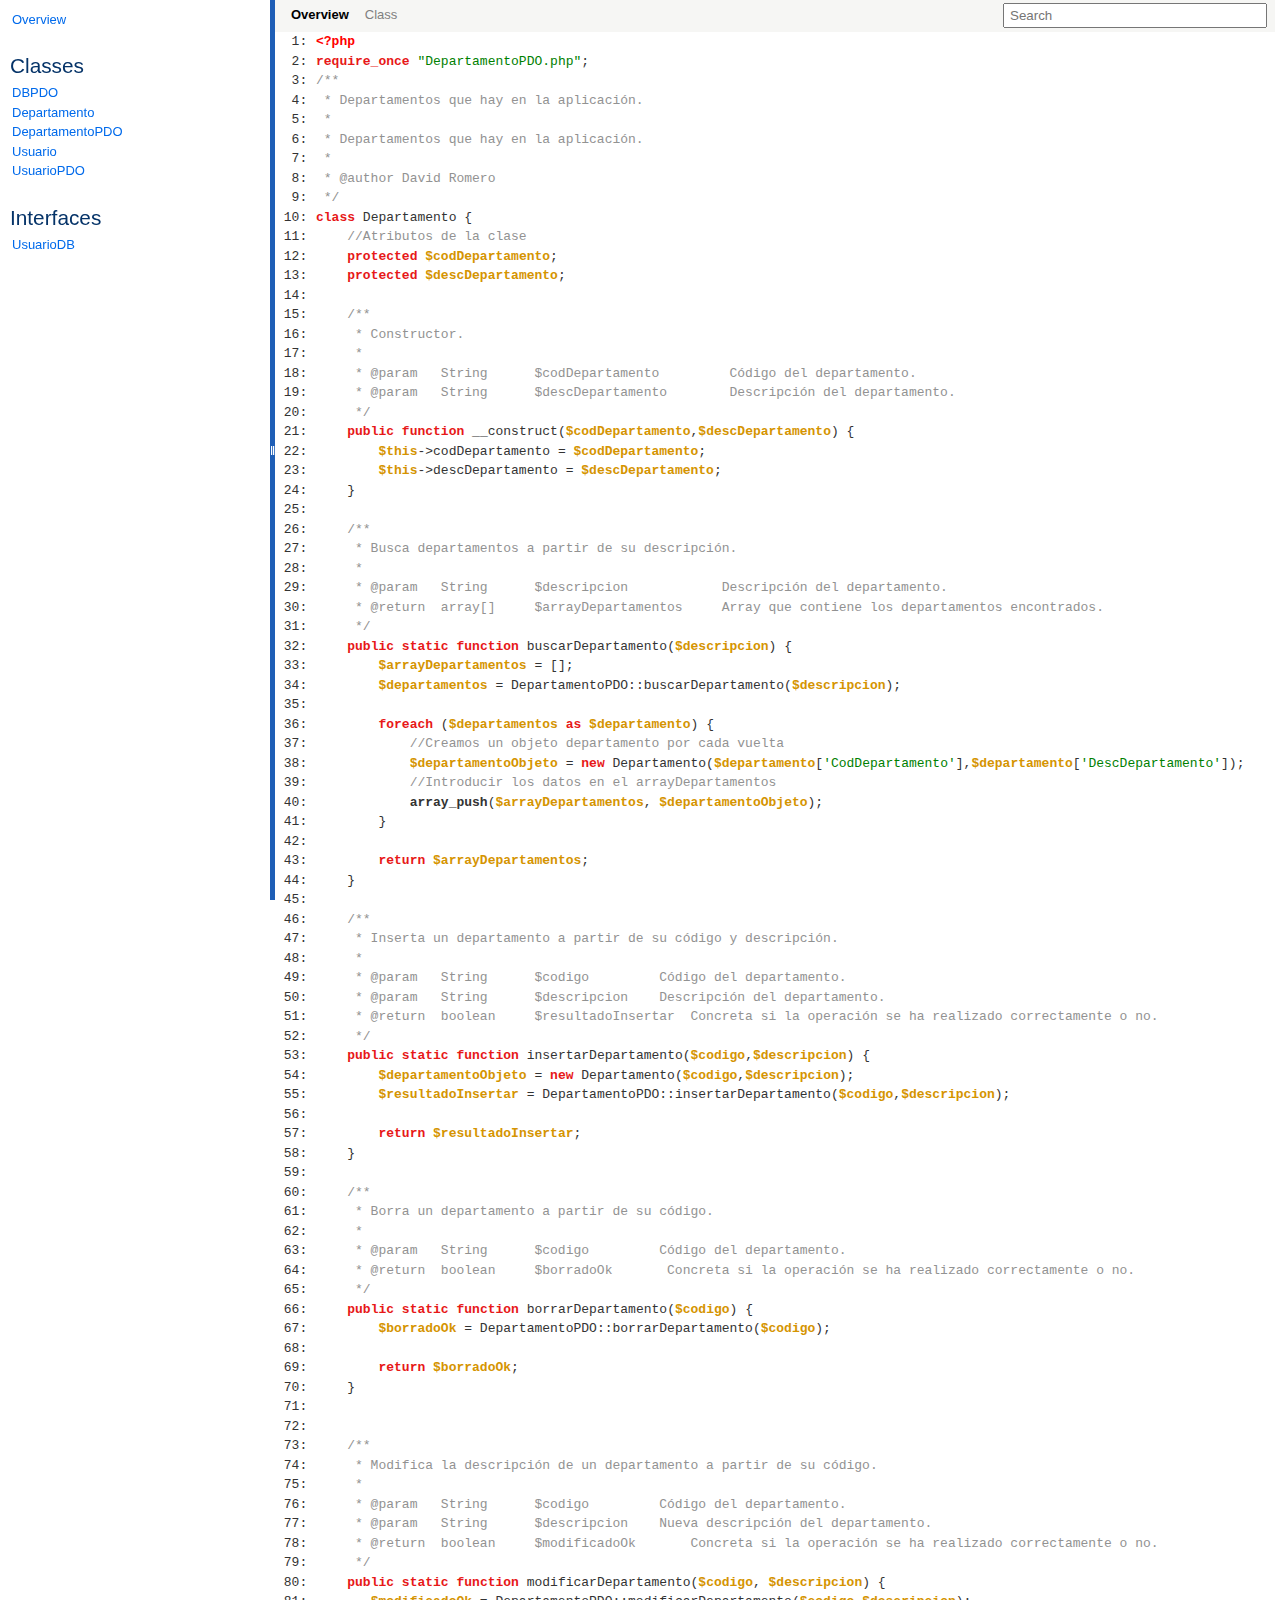
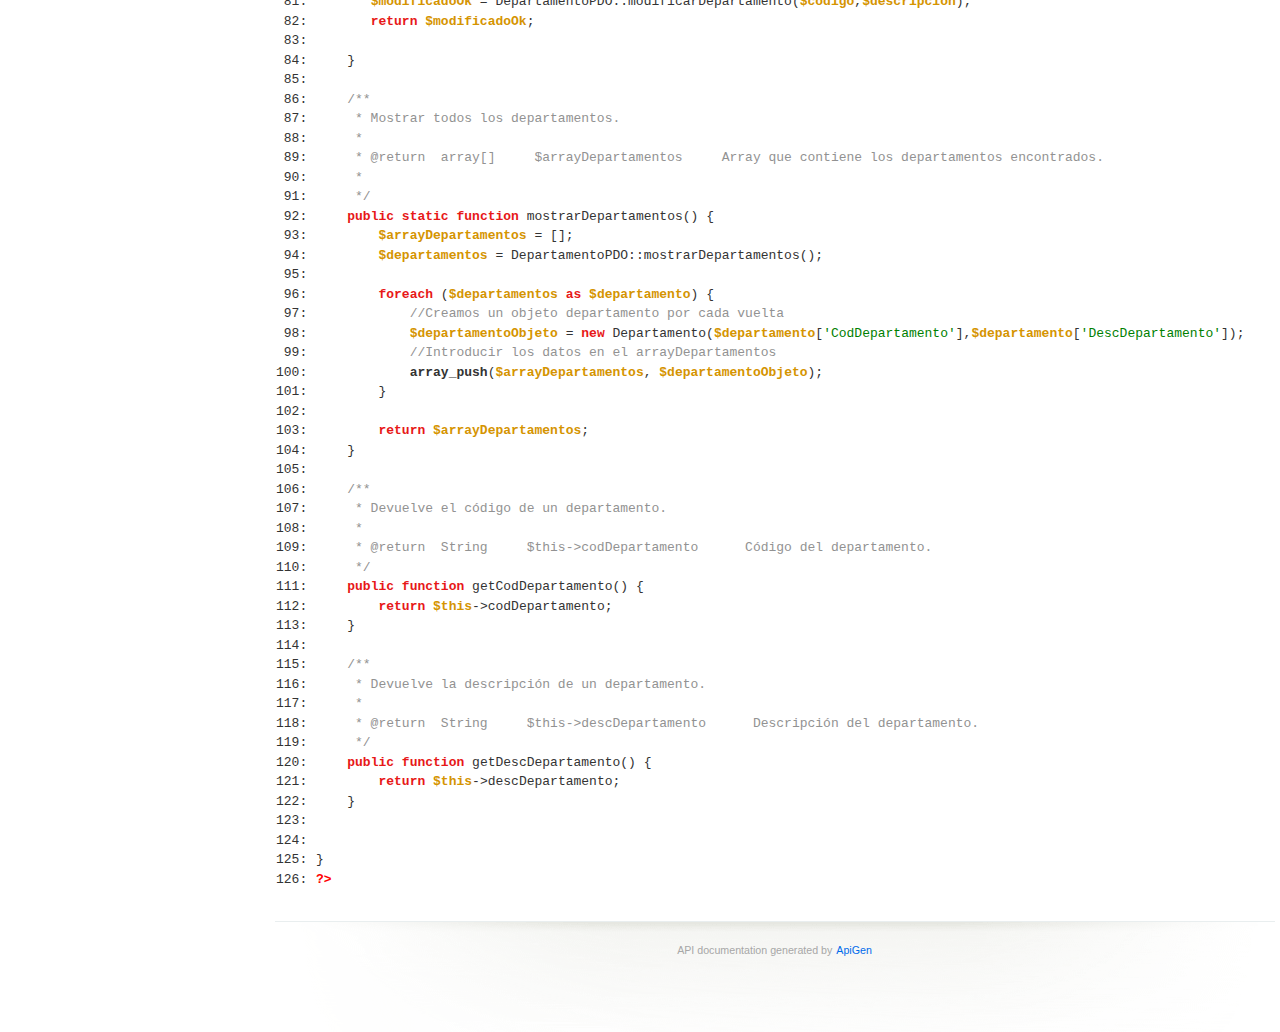
<file: doc/source-class-Departamento.html>
<!DOCTYPE html>
<html>
<head>
	<meta charset="utf-8">
	<meta name="robots" content="noindex">

	<title>File Departamento.php</title>

	<link rel="stylesheet" href="resources/style.css?e99947befd7bf673c6b43ff75e9e0f170c88a60e">

</head>

<body>
<div id="left">
	<div id="menu">
		<a href="index.html" title="Overview"><span>Overview</span></a>


		<div id="groups">
		</div>



		<div id="elements">
			<h3>Classes</h3>
			<ul>
				<li><a href="class-DBPDO.html">DBPDO</a></li>
				<li><a href="class-Departamento.html">Departamento</a></li>
				<li><a href="class-DepartamentoPDO.html">DepartamentoPDO</a></li>
				<li><a href="class-Usuario.html">Usuario</a></li>
				<li><a href="class-UsuarioPDO.html">UsuarioPDO</a></li>
			</ul>

			<h3>Interfaces</h3>
			<ul>
				<li><a href="class-UsuarioDB.html">UsuarioDB</a></li>
			</ul>




		</div>
	</div>
</div>

<div id="splitter"></div>

<div id="right">
<div id="rightInner">
	<form id="search">
		<input type="hidden" name="cx" value="">
		<input type="hidden" name="ie" value="UTF-8">
		<input type="text" name="q" class="text" placeholder="Search">
	</form>

	<div id="navigation">
		<ul>
			<li>
				<a href="index.html" title="Overview"><span>Overview</span></a>
			</li>
			<li>
<span>Class</span>			</li>
		</ul>
		<ul>
		</ul>
		<ul>
		</ul>
	</div>

<pre><code><span id="1" class="l"><a href="#1">  1: </a><span class="xlang">&lt;?php</span>
</span><span id="2" class="l"><a href="#2">  2: </a><span class="php-keyword1">require_once</span> <span class="php-quote">&quot;DepartamentoPDO.php&quot;</span>;
</span><span id="3" class="l"><a href="#3">  3: </a><span class="php-comment">/**
</span></span><span id="4" class="l"><a href="#4">  4: </a><span class="php-comment"> * Departamentos que hay en la aplicación.
</span></span><span id="5" class="l"><a href="#5">  5: </a><span class="php-comment"> * 
</span></span><span id="6" class="l"><a href="#6">  6: </a><span class="php-comment"> * Departamentos que hay en la aplicación.
</span></span><span id="7" class="l"><a href="#7">  7: </a><span class="php-comment"> * 
</span></span><span id="8" class="l"><a href="#8">  8: </a><span class="php-comment"> * @author David Romero
</span></span><span id="9" class="l"><a href="#9">  9: </a><span class="php-comment"> */</span>
</span><span id="10" class="l"><a href="#10"> 10: </a><span class="php-keyword1">class</span> Departamento {
</span><span id="11" class="l"><a href="#11"> 11: </a>    <span class="php-comment">//Atributos de la clase</span>
</span><span id="12" class="l"><a href="#12"> 12: </a>    <span class="php-keyword1">protected</span> <span class="php-var">$codDepartamento</span>;
</span><span id="13" class="l"><a href="#13"> 13: </a>    <span class="php-keyword1">protected</span> <span class="php-var">$descDepartamento</span>;
</span><span id="14" class="l"><a href="#14"> 14: </a>
</span><span id="15" class="l"><a href="#15"> 15: </a>    <span class="php-comment">/**
</span></span><span id="16" class="l"><a href="#16"> 16: </a><span class="php-comment">     * Constructor.
</span></span><span id="17" class="l"><a href="#17"> 17: </a><span class="php-comment">     *
</span></span><span id="18" class="l"><a href="#18"> 18: </a><span class="php-comment">     * @param   String      $codDepartamento         Código del departamento.
</span></span><span id="19" class="l"><a href="#19"> 19: </a><span class="php-comment">     * @param   String      $descDepartamento        Descripción del departamento.
</span></span><span id="20" class="l"><a href="#20"> 20: </a><span class="php-comment">     */</span>
</span><span id="21" class="l"><a href="#21"> 21: </a>    <span class="php-keyword1">public</span> <span class="php-keyword1">function</span> __construct(<span class="php-var">$codDepartamento</span>,<span class="php-var">$descDepartamento</span>) {
</span><span id="22" class="l"><a href="#22"> 22: </a>        <span class="php-var">$this</span>-&gt;codDepartamento = <span class="php-var">$codDepartamento</span>;
</span><span id="23" class="l"><a href="#23"> 23: </a>        <span class="php-var">$this</span>-&gt;descDepartamento = <span class="php-var">$descDepartamento</span>;
</span><span id="24" class="l"><a href="#24"> 24: </a>    }
</span><span id="25" class="l"><a href="#25"> 25: </a>
</span><span id="26" class="l"><a href="#26"> 26: </a>    <span class="php-comment">/**
</span></span><span id="27" class="l"><a href="#27"> 27: </a><span class="php-comment">     * Busca departamentos a partir de su descripción.
</span></span><span id="28" class="l"><a href="#28"> 28: </a><span class="php-comment">     *
</span></span><span id="29" class="l"><a href="#29"> 29: </a><span class="php-comment">     * @param   String      $descripcion            Descripción del departamento.
</span></span><span id="30" class="l"><a href="#30"> 30: </a><span class="php-comment">     * @return  array[]     $arrayDepartamentos     Array que contiene los departamentos encontrados.
</span></span><span id="31" class="l"><a href="#31"> 31: </a><span class="php-comment">     */</span>
</span><span id="32" class="l"><a href="#32"> 32: </a>    <span class="php-keyword1">public</span> <span class="php-keyword1">static</span> <span class="php-keyword1">function</span> buscarDepartamento(<span class="php-var">$descripcion</span>) {
</span><span id="33" class="l"><a href="#33"> 33: </a>        <span class="php-var">$arrayDepartamentos</span> = [];
</span><span id="34" class="l"><a href="#34"> 34: </a>        <span class="php-var">$departamentos</span> = DepartamentoPDO::buscarDepartamento(<span class="php-var">$descripcion</span>);
</span><span id="35" class="l"><a href="#35"> 35: </a>
</span><span id="36" class="l"><a href="#36"> 36: </a>        <span class="php-keyword1">foreach</span> (<span class="php-var">$departamentos</span> <span class="php-keyword1">as</span> <span class="php-var">$departamento</span>) {
</span><span id="37" class="l"><a href="#37"> 37: </a>            <span class="php-comment">//Creamos un objeto departamento por cada vuelta</span>
</span><span id="38" class="l"><a href="#38"> 38: </a>            <span class="php-var">$departamentoObjeto</span> = <span class="php-keyword1">new</span> Departamento(<span class="php-var">$departamento</span>[<span class="php-quote">'CodDepartamento'</span>],<span class="php-var">$departamento</span>[<span class="php-quote">'DescDepartamento'</span>]);
</span><span id="39" class="l"><a href="#39"> 39: </a>            <span class="php-comment">//Introducir los datos en el arrayDepartamentos</span>
</span><span id="40" class="l"><a href="#40"> 40: </a>            <span class="php-keyword2">array_push</span>(<span class="php-var">$arrayDepartamentos</span>, <span class="php-var">$departamentoObjeto</span>);
</span><span id="41" class="l"><a href="#41"> 41: </a>        }
</span><span id="42" class="l"><a href="#42"> 42: </a>
</span><span id="43" class="l"><a href="#43"> 43: </a>        <span class="php-keyword1">return</span> <span class="php-var">$arrayDepartamentos</span>;
</span><span id="44" class="l"><a href="#44"> 44: </a>    }
</span><span id="45" class="l"><a href="#45"> 45: </a>
</span><span id="46" class="l"><a href="#46"> 46: </a>    <span class="php-comment">/**
</span></span><span id="47" class="l"><a href="#47"> 47: </a><span class="php-comment">     * Inserta un departamento a partir de su código y descripción.
</span></span><span id="48" class="l"><a href="#48"> 48: </a><span class="php-comment">     *
</span></span><span id="49" class="l"><a href="#49"> 49: </a><span class="php-comment">     * @param   String      $codigo         Código del departamento.
</span></span><span id="50" class="l"><a href="#50"> 50: </a><span class="php-comment">     * @param   String      $descripcion    Descripción del departamento.
</span></span><span id="51" class="l"><a href="#51"> 51: </a><span class="php-comment">     * @return  boolean     $resultadoInsertar  Concreta si la operación se ha realizado correctamente o no.
</span></span><span id="52" class="l"><a href="#52"> 52: </a><span class="php-comment">     */</span>
</span><span id="53" class="l"><a href="#53"> 53: </a>    <span class="php-keyword1">public</span> <span class="php-keyword1">static</span> <span class="php-keyword1">function</span> insertarDepartamento(<span class="php-var">$codigo</span>,<span class="php-var">$descripcion</span>) {
</span><span id="54" class="l"><a href="#54"> 54: </a>        <span class="php-var">$departamentoObjeto</span> = <span class="php-keyword1">new</span> Departamento(<span class="php-var">$codigo</span>,<span class="php-var">$descripcion</span>);
</span><span id="55" class="l"><a href="#55"> 55: </a>        <span class="php-var">$resultadoInsertar</span> = DepartamentoPDO::insertarDepartamento(<span class="php-var">$codigo</span>,<span class="php-var">$descripcion</span>);
</span><span id="56" class="l"><a href="#56"> 56: </a>
</span><span id="57" class="l"><a href="#57"> 57: </a>        <span class="php-keyword1">return</span> <span class="php-var">$resultadoInsertar</span>;
</span><span id="58" class="l"><a href="#58"> 58: </a>    }
</span><span id="59" class="l"><a href="#59"> 59: </a>
</span><span id="60" class="l"><a href="#60"> 60: </a>    <span class="php-comment">/**
</span></span><span id="61" class="l"><a href="#61"> 61: </a><span class="php-comment">     * Borra un departamento a partir de su código.
</span></span><span id="62" class="l"><a href="#62"> 62: </a><span class="php-comment">     *
</span></span><span id="63" class="l"><a href="#63"> 63: </a><span class="php-comment">     * @param   String      $codigo         Código del departamento.
</span></span><span id="64" class="l"><a href="#64"> 64: </a><span class="php-comment">     * @return  boolean     $borradoOk       Concreta si la operación se ha realizado correctamente o no.
</span></span><span id="65" class="l"><a href="#65"> 65: </a><span class="php-comment">     */</span>
</span><span id="66" class="l"><a href="#66"> 66: </a>    <span class="php-keyword1">public</span> <span class="php-keyword1">static</span> <span class="php-keyword1">function</span> borrarDepartamento(<span class="php-var">$codigo</span>) {
</span><span id="67" class="l"><a href="#67"> 67: </a>        <span class="php-var">$borradoOk</span> = DepartamentoPDO::borrarDepartamento(<span class="php-var">$codigo</span>);
</span><span id="68" class="l"><a href="#68"> 68: </a>        
</span><span id="69" class="l"><a href="#69"> 69: </a>        <span class="php-keyword1">return</span> <span class="php-var">$borradoOk</span>;
</span><span id="70" class="l"><a href="#70"> 70: </a>    }
</span><span id="71" class="l"><a href="#71"> 71: </a>
</span><span id="72" class="l"><a href="#72"> 72: </a>
</span><span id="73" class="l"><a href="#73"> 73: </a>    <span class="php-comment">/**
</span></span><span id="74" class="l"><a href="#74"> 74: </a><span class="php-comment">     * Modifica la descripción de un departamento a partir de su código.
</span></span><span id="75" class="l"><a href="#75"> 75: </a><span class="php-comment">     *
</span></span><span id="76" class="l"><a href="#76"> 76: </a><span class="php-comment">     * @param   String      $codigo         Código del departamento.
</span></span><span id="77" class="l"><a href="#77"> 77: </a><span class="php-comment">     * @param   String      $descripcion    Nueva descripción del departamento.
</span></span><span id="78" class="l"><a href="#78"> 78: </a><span class="php-comment">     * @return  boolean     $modificadoOk       Concreta si la operación se ha realizado correctamente o no.
</span></span><span id="79" class="l"><a href="#79"> 79: </a><span class="php-comment">     */</span>
</span><span id="80" class="l"><a href="#80"> 80: </a>    <span class="php-keyword1">public</span> <span class="php-keyword1">static</span> <span class="php-keyword1">function</span> modificarDepartamento(<span class="php-var">$codigo</span>, <span class="php-var">$descripcion</span>) {
</span><span id="81" class="l"><a href="#81"> 81: </a>       <span class="php-var">$modificadoOk</span> = DepartamentoPDO::modificarDepartamento(<span class="php-var">$codigo</span>,<span class="php-var">$descripcion</span>);
</span><span id="82" class="l"><a href="#82"> 82: </a>       <span class="php-keyword1">return</span> <span class="php-var">$modificadoOk</span>;
</span><span id="83" class="l"><a href="#83"> 83: </a>
</span><span id="84" class="l"><a href="#84"> 84: </a>    }
</span><span id="85" class="l"><a href="#85"> 85: </a>
</span><span id="86" class="l"><a href="#86"> 86: </a>    <span class="php-comment">/**
</span></span><span id="87" class="l"><a href="#87"> 87: </a><span class="php-comment">     * Mostrar todos los departamentos.
</span></span><span id="88" class="l"><a href="#88"> 88: </a><span class="php-comment">     *
</span></span><span id="89" class="l"><a href="#89"> 89: </a><span class="php-comment">     * @return  array[]     $arrayDepartamentos     Array que contiene los departamentos encontrados.
</span></span><span id="90" class="l"><a href="#90"> 90: </a><span class="php-comment">     * 
</span></span><span id="91" class="l"><a href="#91"> 91: </a><span class="php-comment">     */</span>
</span><span id="92" class="l"><a href="#92"> 92: </a>    <span class="php-keyword1">public</span> <span class="php-keyword1">static</span> <span class="php-keyword1">function</span> mostrarDepartamentos() {
</span><span id="93" class="l"><a href="#93"> 93: </a>        <span class="php-var">$arrayDepartamentos</span> = [];
</span><span id="94" class="l"><a href="#94"> 94: </a>        <span class="php-var">$departamentos</span> = DepartamentoPDO::mostrarDepartamentos();
</span><span id="95" class="l"><a href="#95"> 95: </a>
</span><span id="96" class="l"><a href="#96"> 96: </a>        <span class="php-keyword1">foreach</span> (<span class="php-var">$departamentos</span> <span class="php-keyword1">as</span> <span class="php-var">$departamento</span>) {
</span><span id="97" class="l"><a href="#97"> 97: </a>            <span class="php-comment">//Creamos un objeto departamento por cada vuelta</span>
</span><span id="98" class="l"><a href="#98"> 98: </a>            <span class="php-var">$departamentoObjeto</span> = <span class="php-keyword1">new</span> Departamento(<span class="php-var">$departamento</span>[<span class="php-quote">'CodDepartamento'</span>],<span class="php-var">$departamento</span>[<span class="php-quote">'DescDepartamento'</span>]);
</span><span id="99" class="l"><a href="#99"> 99: </a>            <span class="php-comment">//Introducir los datos en el arrayDepartamentos</span>
</span><span id="100" class="l"><a href="#100">100: </a>            <span class="php-keyword2">array_push</span>(<span class="php-var">$arrayDepartamentos</span>, <span class="php-var">$departamentoObjeto</span>);
</span><span id="101" class="l"><a href="#101">101: </a>        }
</span><span id="102" class="l"><a href="#102">102: </a>
</span><span id="103" class="l"><a href="#103">103: </a>        <span class="php-keyword1">return</span> <span class="php-var">$arrayDepartamentos</span>;
</span><span id="104" class="l"><a href="#104">104: </a>    }
</span><span id="105" class="l"><a href="#105">105: </a>
</span><span id="106" class="l"><a href="#106">106: </a>    <span class="php-comment">/**
</span></span><span id="107" class="l"><a href="#107">107: </a><span class="php-comment">     * Devuelve el código de un departamento.
</span></span><span id="108" class="l"><a href="#108">108: </a><span class="php-comment">     *
</span></span><span id="109" class="l"><a href="#109">109: </a><span class="php-comment">     * @return  String     $this-&gt;codDepartamento      Código del departamento.
</span></span><span id="110" class="l"><a href="#110">110: </a><span class="php-comment">     */</span>
</span><span id="111" class="l"><a href="#111">111: </a>    <span class="php-keyword1">public</span> <span class="php-keyword1">function</span> getCodDepartamento() {
</span><span id="112" class="l"><a href="#112">112: </a>        <span class="php-keyword1">return</span> <span class="php-var">$this</span>-&gt;codDepartamento;
</span><span id="113" class="l"><a href="#113">113: </a>    }
</span><span id="114" class="l"><a href="#114">114: </a>
</span><span id="115" class="l"><a href="#115">115: </a>    <span class="php-comment">/**
</span></span><span id="116" class="l"><a href="#116">116: </a><span class="php-comment">     * Devuelve la descripción de un departamento.
</span></span><span id="117" class="l"><a href="#117">117: </a><span class="php-comment">     *
</span></span><span id="118" class="l"><a href="#118">118: </a><span class="php-comment">     * @return  String     $this-&gt;descDepartamento      Descripción del departamento.
</span></span><span id="119" class="l"><a href="#119">119: </a><span class="php-comment">     */</span>
</span><span id="120" class="l"><a href="#120">120: </a>    <span class="php-keyword1">public</span> <span class="php-keyword1">function</span> getDescDepartamento() {
</span><span id="121" class="l"><a href="#121">121: </a>        <span class="php-keyword1">return</span> <span class="php-var">$this</span>-&gt;descDepartamento;
</span><span id="122" class="l"><a href="#122">122: </a>    }
</span><span id="123" class="l"><a href="#123">123: </a>
</span><span id="124" class="l"><a href="#124">124: </a>    
</span><span id="125" class="l"><a href="#125">125: </a>}
</span><span id="126" class="l"><a href="#126">126: </a><span class="xlang">?&gt;</span></span></code></pre>

	<div id="footer">
		 API documentation generated by <a href="http://apigen.org">ApiGen</a>
	</div>
</div>
</div>
<script src="resources/combined.js?cd021bc814832c24a7cec5319ea03335bfba1caf"></script>
<script src="elementlist.js?5127a7c12c1e44c8ef79e3666e0d439cfa031c41"></script>
</body>
</html>
</file>
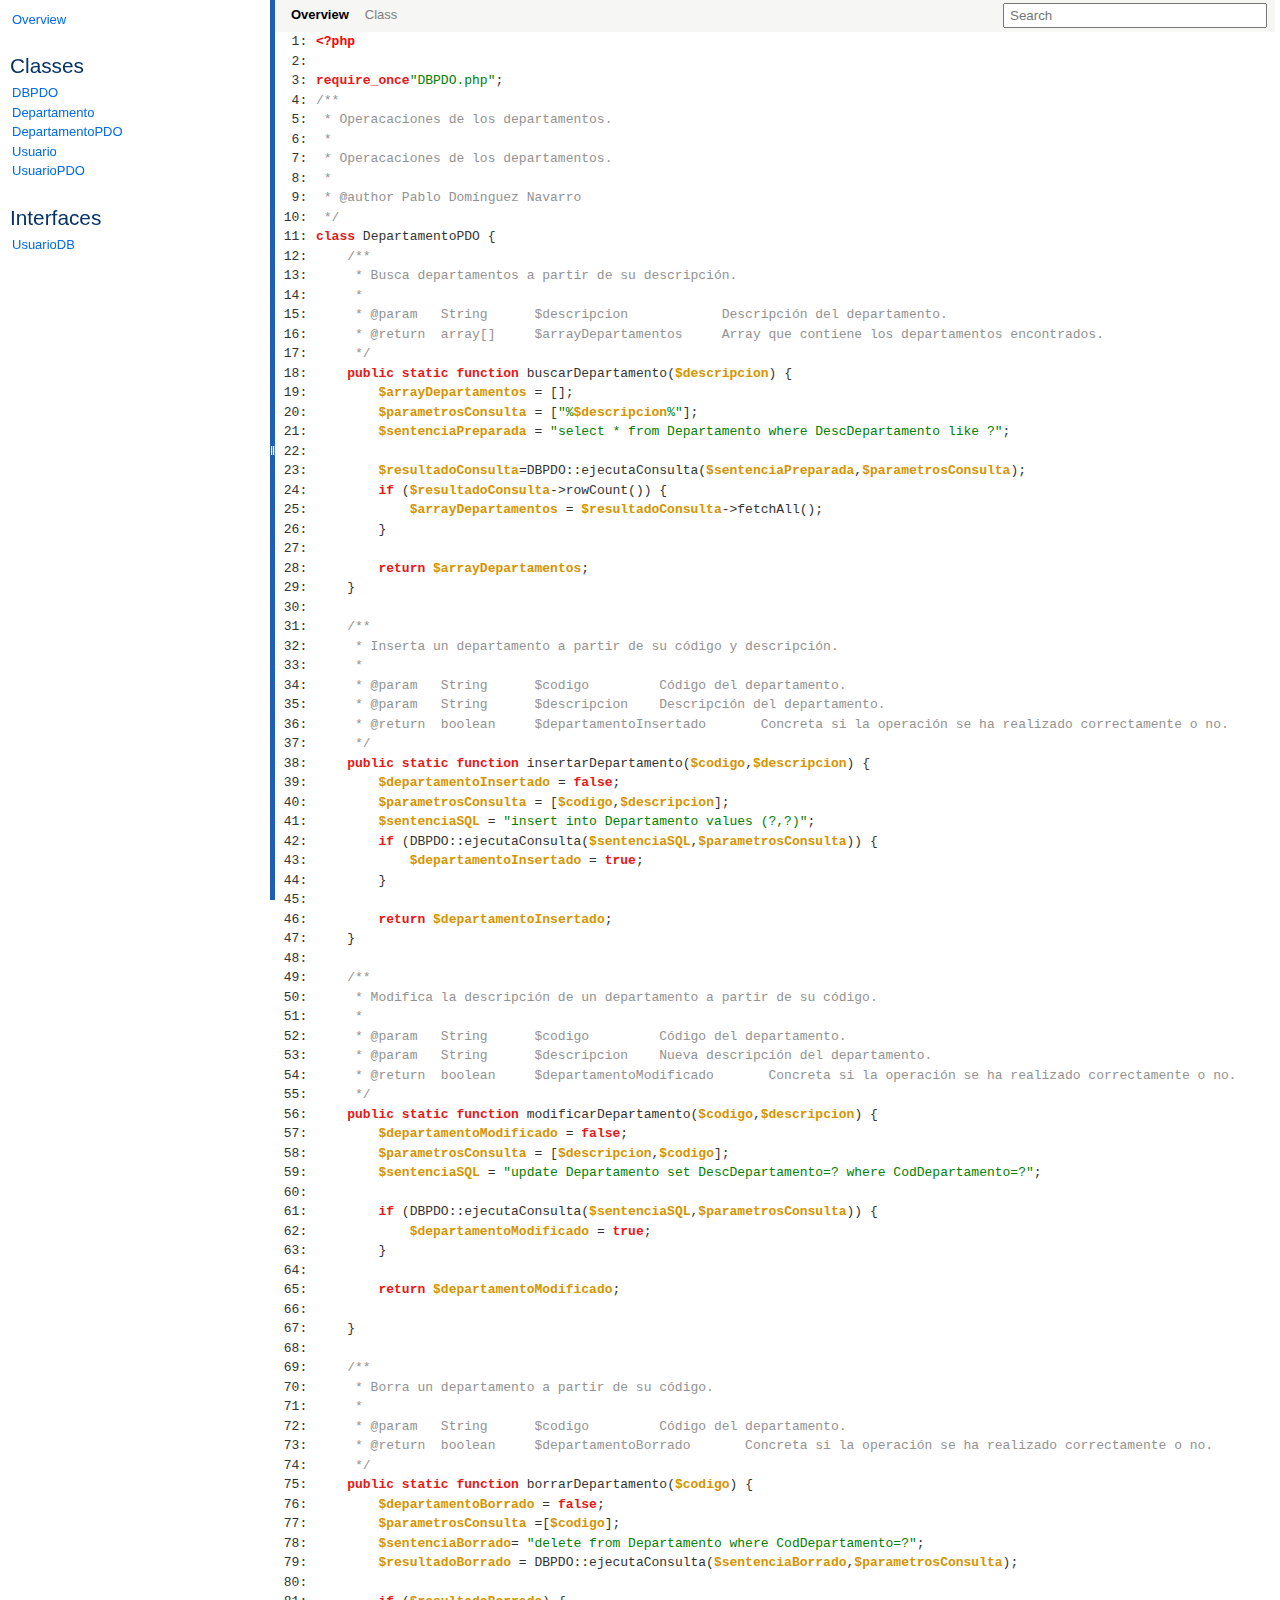
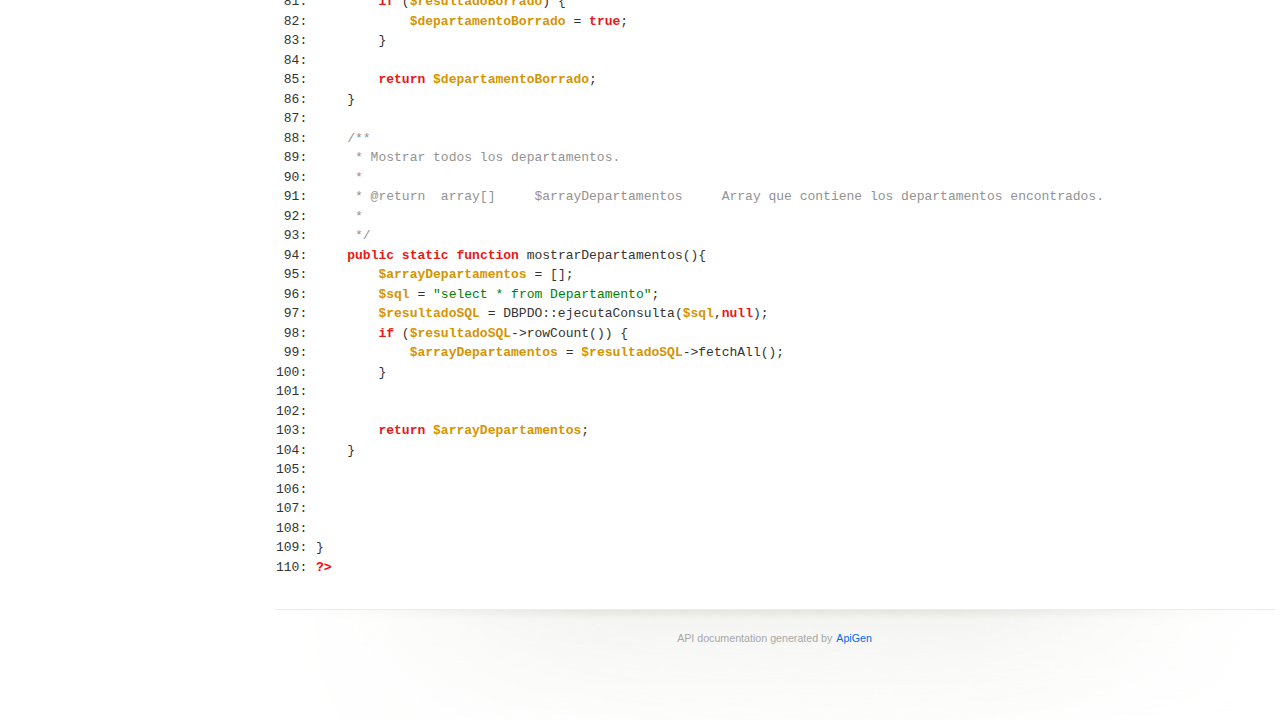
<file: doc/source-class-DepartamentoPDO.html>
<!DOCTYPE html>
<html>
<head>
	<meta charset="utf-8">
	<meta name="robots" content="noindex">

	<title>File DepartamentoPDO.php</title>

	<link rel="stylesheet" href="resources/style.css?e99947befd7bf673c6b43ff75e9e0f170c88a60e">

</head>

<body>
<div id="left">
	<div id="menu">
		<a href="index.html" title="Overview"><span>Overview</span></a>


		<div id="groups">
		</div>



		<div id="elements">
			<h3>Classes</h3>
			<ul>
				<li><a href="class-DBPDO.html">DBPDO</a></li>
				<li><a href="class-Departamento.html">Departamento</a></li>
				<li><a href="class-DepartamentoPDO.html">DepartamentoPDO</a></li>
				<li><a href="class-Usuario.html">Usuario</a></li>
				<li><a href="class-UsuarioPDO.html">UsuarioPDO</a></li>
			</ul>

			<h3>Interfaces</h3>
			<ul>
				<li><a href="class-UsuarioDB.html">UsuarioDB</a></li>
			</ul>




		</div>
	</div>
</div>

<div id="splitter"></div>

<div id="right">
<div id="rightInner">
	<form id="search">
		<input type="hidden" name="cx" value="">
		<input type="hidden" name="ie" value="UTF-8">
		<input type="text" name="q" class="text" placeholder="Search">
	</form>

	<div id="navigation">
		<ul>
			<li>
				<a href="index.html" title="Overview"><span>Overview</span></a>
			</li>
			<li>
<span>Class</span>			</li>
		</ul>
		<ul>
		</ul>
		<ul>
		</ul>
	</div>

<pre><code><span id="1" class="l"><a href="#1">  1: </a><span class="xlang">&lt;?php</span> 
</span><span id="2" class="l"><a href="#2">  2: </a>
</span><span id="3" class="l"><a href="#3">  3: </a><span class="php-keyword1">require_once</span><span class="php-quote">&quot;DBPDO.php&quot;</span>;
</span><span id="4" class="l"><a href="#4">  4: </a><span class="php-comment">/**
</span></span><span id="5" class="l"><a href="#5">  5: </a><span class="php-comment"> * Operacaciones de los departamentos.
</span></span><span id="6" class="l"><a href="#6">  6: </a><span class="php-comment"> * 
</span></span><span id="7" class="l"><a href="#7">  7: </a><span class="php-comment"> * Operacaciones de los departamentos.
</span></span><span id="8" class="l"><a href="#8">  8: </a><span class="php-comment"> * 
</span></span><span id="9" class="l"><a href="#9">  9: </a><span class="php-comment"> * @author Pablo Domínguez Navarro
</span></span><span id="10" class="l"><a href="#10"> 10: </a><span class="php-comment"> */</span>
</span><span id="11" class="l"><a href="#11"> 11: </a><span class="php-keyword1">class</span> DepartamentoPDO {
</span><span id="12" class="l"><a href="#12"> 12: </a>    <span class="php-comment">/**
</span></span><span id="13" class="l"><a href="#13"> 13: </a><span class="php-comment">     * Busca departamentos a partir de su descripción.
</span></span><span id="14" class="l"><a href="#14"> 14: </a><span class="php-comment">     *
</span></span><span id="15" class="l"><a href="#15"> 15: </a><span class="php-comment">     * @param   String      $descripcion            Descripción del departamento.
</span></span><span id="16" class="l"><a href="#16"> 16: </a><span class="php-comment">     * @return  array[]     $arrayDepartamentos     Array que contiene los departamentos encontrados.
</span></span><span id="17" class="l"><a href="#17"> 17: </a><span class="php-comment">     */</span>
</span><span id="18" class="l"><a href="#18"> 18: </a>    <span class="php-keyword1">public</span> <span class="php-keyword1">static</span> <span class="php-keyword1">function</span> buscarDepartamento(<span class="php-var">$descripcion</span>) {
</span><span id="19" class="l"><a href="#19"> 19: </a>        <span class="php-var">$arrayDepartamentos</span> = [];
</span><span id="20" class="l"><a href="#20"> 20: </a>        <span class="php-var">$parametrosConsulta</span> = [<span class="php-quote">&quot;%</span><span class="php-var">$descripcion</span><span class="php-quote">%&quot;</span>];
</span><span id="21" class="l"><a href="#21"> 21: </a>        <span class="php-var">$sentenciaPreparada</span> = <span class="php-quote">&quot;select * from Departamento where DescDepartamento like ?&quot;</span>;
</span><span id="22" class="l"><a href="#22"> 22: </a>
</span><span id="23" class="l"><a href="#23"> 23: </a>        <span class="php-var">$resultadoConsulta</span>=DBPDO::ejecutaConsulta(<span class="php-var">$sentenciaPreparada</span>,<span class="php-var">$parametrosConsulta</span>);
</span><span id="24" class="l"><a href="#24"> 24: </a>        <span class="php-keyword1">if</span> (<span class="php-var">$resultadoConsulta</span>-&gt;rowCount()) {
</span><span id="25" class="l"><a href="#25"> 25: </a>            <span class="php-var">$arrayDepartamentos</span> = <span class="php-var">$resultadoConsulta</span>-&gt;fetchAll();
</span><span id="26" class="l"><a href="#26"> 26: </a>        }
</span><span id="27" class="l"><a href="#27"> 27: </a>
</span><span id="28" class="l"><a href="#28"> 28: </a>        <span class="php-keyword1">return</span> <span class="php-var">$arrayDepartamentos</span>;
</span><span id="29" class="l"><a href="#29"> 29: </a>    }
</span><span id="30" class="l"><a href="#30"> 30: </a>
</span><span id="31" class="l"><a href="#31"> 31: </a>    <span class="php-comment">/**
</span></span><span id="32" class="l"><a href="#32"> 32: </a><span class="php-comment">     * Inserta un departamento a partir de su código y descripción.
</span></span><span id="33" class="l"><a href="#33"> 33: </a><span class="php-comment">     *
</span></span><span id="34" class="l"><a href="#34"> 34: </a><span class="php-comment">     * @param   String      $codigo         Código del departamento.
</span></span><span id="35" class="l"><a href="#35"> 35: </a><span class="php-comment">     * @param   String      $descripcion    Descripción del departamento.
</span></span><span id="36" class="l"><a href="#36"> 36: </a><span class="php-comment">     * @return  boolean     $departamentoInsertado       Concreta si la operación se ha realizado correctamente o no.
</span></span><span id="37" class="l"><a href="#37"> 37: </a><span class="php-comment">     */</span>
</span><span id="38" class="l"><a href="#38"> 38: </a>    <span class="php-keyword1">public</span> <span class="php-keyword1">static</span> <span class="php-keyword1">function</span> insertarDepartamento(<span class="php-var">$codigo</span>,<span class="php-var">$descripcion</span>) {
</span><span id="39" class="l"><a href="#39"> 39: </a>        <span class="php-var">$departamentoInsertado</span> = <span class="php-keyword1">false</span>;
</span><span id="40" class="l"><a href="#40"> 40: </a>        <span class="php-var">$parametrosConsulta</span> = [<span class="php-var">$codigo</span>,<span class="php-var">$descripcion</span>];
</span><span id="41" class="l"><a href="#41"> 41: </a>        <span class="php-var">$sentenciaSQL</span> = <span class="php-quote">&quot;insert into Departamento values (?,?)&quot;</span>;
</span><span id="42" class="l"><a href="#42"> 42: </a>        <span class="php-keyword1">if</span> (DBPDO::ejecutaConsulta(<span class="php-var">$sentenciaSQL</span>,<span class="php-var">$parametrosConsulta</span>)) {
</span><span id="43" class="l"><a href="#43"> 43: </a>            <span class="php-var">$departamentoInsertado</span> = <span class="php-keyword1">true</span>;
</span><span id="44" class="l"><a href="#44"> 44: </a>        }
</span><span id="45" class="l"><a href="#45"> 45: </a>
</span><span id="46" class="l"><a href="#46"> 46: </a>        <span class="php-keyword1">return</span> <span class="php-var">$departamentoInsertado</span>;
</span><span id="47" class="l"><a href="#47"> 47: </a>    }
</span><span id="48" class="l"><a href="#48"> 48: </a>
</span><span id="49" class="l"><a href="#49"> 49: </a>    <span class="php-comment">/**
</span></span><span id="50" class="l"><a href="#50"> 50: </a><span class="php-comment">     * Modifica la descripción de un departamento a partir de su código.
</span></span><span id="51" class="l"><a href="#51"> 51: </a><span class="php-comment">     *
</span></span><span id="52" class="l"><a href="#52"> 52: </a><span class="php-comment">     * @param   String      $codigo         Código del departamento.
</span></span><span id="53" class="l"><a href="#53"> 53: </a><span class="php-comment">     * @param   String      $descripcion    Nueva descripción del departamento.
</span></span><span id="54" class="l"><a href="#54"> 54: </a><span class="php-comment">     * @return  boolean     $departamentoModificado       Concreta si la operación se ha realizado correctamente o no.
</span></span><span id="55" class="l"><a href="#55"> 55: </a><span class="php-comment">     */</span>
</span><span id="56" class="l"><a href="#56"> 56: </a>    <span class="php-keyword1">public</span> <span class="php-keyword1">static</span> <span class="php-keyword1">function</span> modificarDepartamento(<span class="php-var">$codigo</span>,<span class="php-var">$descripcion</span>) {
</span><span id="57" class="l"><a href="#57"> 57: </a>        <span class="php-var">$departamentoModificado</span> = <span class="php-keyword1">false</span>;
</span><span id="58" class="l"><a href="#58"> 58: </a>        <span class="php-var">$parametrosConsulta</span> = [<span class="php-var">$descripcion</span>,<span class="php-var">$codigo</span>];
</span><span id="59" class="l"><a href="#59"> 59: </a>        <span class="php-var">$sentenciaSQL</span> = <span class="php-quote">&quot;update Departamento set DescDepartamento=? where CodDepartamento=?&quot;</span>;
</span><span id="60" class="l"><a href="#60"> 60: </a>    
</span><span id="61" class="l"><a href="#61"> 61: </a>        <span class="php-keyword1">if</span> (DBPDO::ejecutaConsulta(<span class="php-var">$sentenciaSQL</span>,<span class="php-var">$parametrosConsulta</span>)) {
</span><span id="62" class="l"><a href="#62"> 62: </a>            <span class="php-var">$departamentoModificado</span> = <span class="php-keyword1">true</span>;
</span><span id="63" class="l"><a href="#63"> 63: </a>        }
</span><span id="64" class="l"><a href="#64"> 64: </a>
</span><span id="65" class="l"><a href="#65"> 65: </a>        <span class="php-keyword1">return</span> <span class="php-var">$departamentoModificado</span>;
</span><span id="66" class="l"><a href="#66"> 66: </a>
</span><span id="67" class="l"><a href="#67"> 67: </a>    }
</span><span id="68" class="l"><a href="#68"> 68: </a>
</span><span id="69" class="l"><a href="#69"> 69: </a>    <span class="php-comment">/**
</span></span><span id="70" class="l"><a href="#70"> 70: </a><span class="php-comment">     * Borra un departamento a partir de su código.
</span></span><span id="71" class="l"><a href="#71"> 71: </a><span class="php-comment">     *
</span></span><span id="72" class="l"><a href="#72"> 72: </a><span class="php-comment">     * @param   String      $codigo         Código del departamento.
</span></span><span id="73" class="l"><a href="#73"> 73: </a><span class="php-comment">     * @return  boolean     $departamentoBorrado       Concreta si la operación se ha realizado correctamente o no.
</span></span><span id="74" class="l"><a href="#74"> 74: </a><span class="php-comment">     */</span>
</span><span id="75" class="l"><a href="#75"> 75: </a>    <span class="php-keyword1">public</span> <span class="php-keyword1">static</span> <span class="php-keyword1">function</span> borrarDepartamento(<span class="php-var">$codigo</span>) {
</span><span id="76" class="l"><a href="#76"> 76: </a>        <span class="php-var">$departamentoBorrado</span> = <span class="php-keyword1">false</span>;
</span><span id="77" class="l"><a href="#77"> 77: </a>        <span class="php-var">$parametrosConsulta</span> =[<span class="php-var">$codigo</span>];
</span><span id="78" class="l"><a href="#78"> 78: </a>        <span class="php-var">$sentenciaBorrado</span>= <span class="php-quote">&quot;delete from Departamento where CodDepartamento=?&quot;</span>;
</span><span id="79" class="l"><a href="#79"> 79: </a>        <span class="php-var">$resultadoBorrado</span> = DBPDO::ejecutaConsulta(<span class="php-var">$sentenciaBorrado</span>,<span class="php-var">$parametrosConsulta</span>);
</span><span id="80" class="l"><a href="#80"> 80: </a>
</span><span id="81" class="l"><a href="#81"> 81: </a>        <span class="php-keyword1">if</span> (<span class="php-var">$resultadoBorrado</span>) {
</span><span id="82" class="l"><a href="#82"> 82: </a>            <span class="php-var">$departamentoBorrado</span> = <span class="php-keyword1">true</span>;
</span><span id="83" class="l"><a href="#83"> 83: </a>        }
</span><span id="84" class="l"><a href="#84"> 84: </a>
</span><span id="85" class="l"><a href="#85"> 85: </a>        <span class="php-keyword1">return</span> <span class="php-var">$departamentoBorrado</span>;
</span><span id="86" class="l"><a href="#86"> 86: </a>    }
</span><span id="87" class="l"><a href="#87"> 87: </a>
</span><span id="88" class="l"><a href="#88"> 88: </a>    <span class="php-comment">/**
</span></span><span id="89" class="l"><a href="#89"> 89: </a><span class="php-comment">     * Mostrar todos los departamentos.
</span></span><span id="90" class="l"><a href="#90"> 90: </a><span class="php-comment">     *
</span></span><span id="91" class="l"><a href="#91"> 91: </a><span class="php-comment">     * @return  array[]     $arrayDepartamentos     Array que contiene los departamentos encontrados.
</span></span><span id="92" class="l"><a href="#92"> 92: </a><span class="php-comment">     * 
</span></span><span id="93" class="l"><a href="#93"> 93: </a><span class="php-comment">     */</span>
</span><span id="94" class="l"><a href="#94"> 94: </a>    <span class="php-keyword1">public</span> <span class="php-keyword1">static</span> <span class="php-keyword1">function</span> mostrarDepartamentos(){
</span><span id="95" class="l"><a href="#95"> 95: </a>        <span class="php-var">$arrayDepartamentos</span> = [];
</span><span id="96" class="l"><a href="#96"> 96: </a>        <span class="php-var">$sql</span> = <span class="php-quote">&quot;select * from Departamento&quot;</span>;
</span><span id="97" class="l"><a href="#97"> 97: </a>        <span class="php-var">$resultadoSQL</span> = DBPDO::ejecutaConsulta(<span class="php-var">$sql</span>,<span class="php-keyword1">null</span>);
</span><span id="98" class="l"><a href="#98"> 98: </a>        <span class="php-keyword1">if</span> (<span class="php-var">$resultadoSQL</span>-&gt;rowCount()) {
</span><span id="99" class="l"><a href="#99"> 99: </a>            <span class="php-var">$arrayDepartamentos</span> = <span class="php-var">$resultadoSQL</span>-&gt;fetchAll();
</span><span id="100" class="l"><a href="#100">100: </a>        }
</span><span id="101" class="l"><a href="#101">101: </a>        
</span><span id="102" class="l"><a href="#102">102: </a>
</span><span id="103" class="l"><a href="#103">103: </a>        <span class="php-keyword1">return</span> <span class="php-var">$arrayDepartamentos</span>;
</span><span id="104" class="l"><a href="#104">104: </a>    }
</span><span id="105" class="l"><a href="#105">105: </a>
</span><span id="106" class="l"><a href="#106">106: </a>
</span><span id="107" class="l"><a href="#107">107: </a>
</span><span id="108" class="l"><a href="#108">108: </a>    
</span><span id="109" class="l"><a href="#109">109: </a>}
</span><span id="110" class="l"><a href="#110">110: </a><span class="xlang">?&gt;</span></span></code></pre>

	<div id="footer">
		 API documentation generated by <a href="http://apigen.org">ApiGen</a>
	</div>
</div>
</div>
<script src="resources/combined.js?cd021bc814832c24a7cec5319ea03335bfba1caf"></script>
<script src="elementlist.js?5127a7c12c1e44c8ef79e3666e0d439cfa031c41"></script>
</body>
</html>
</file>
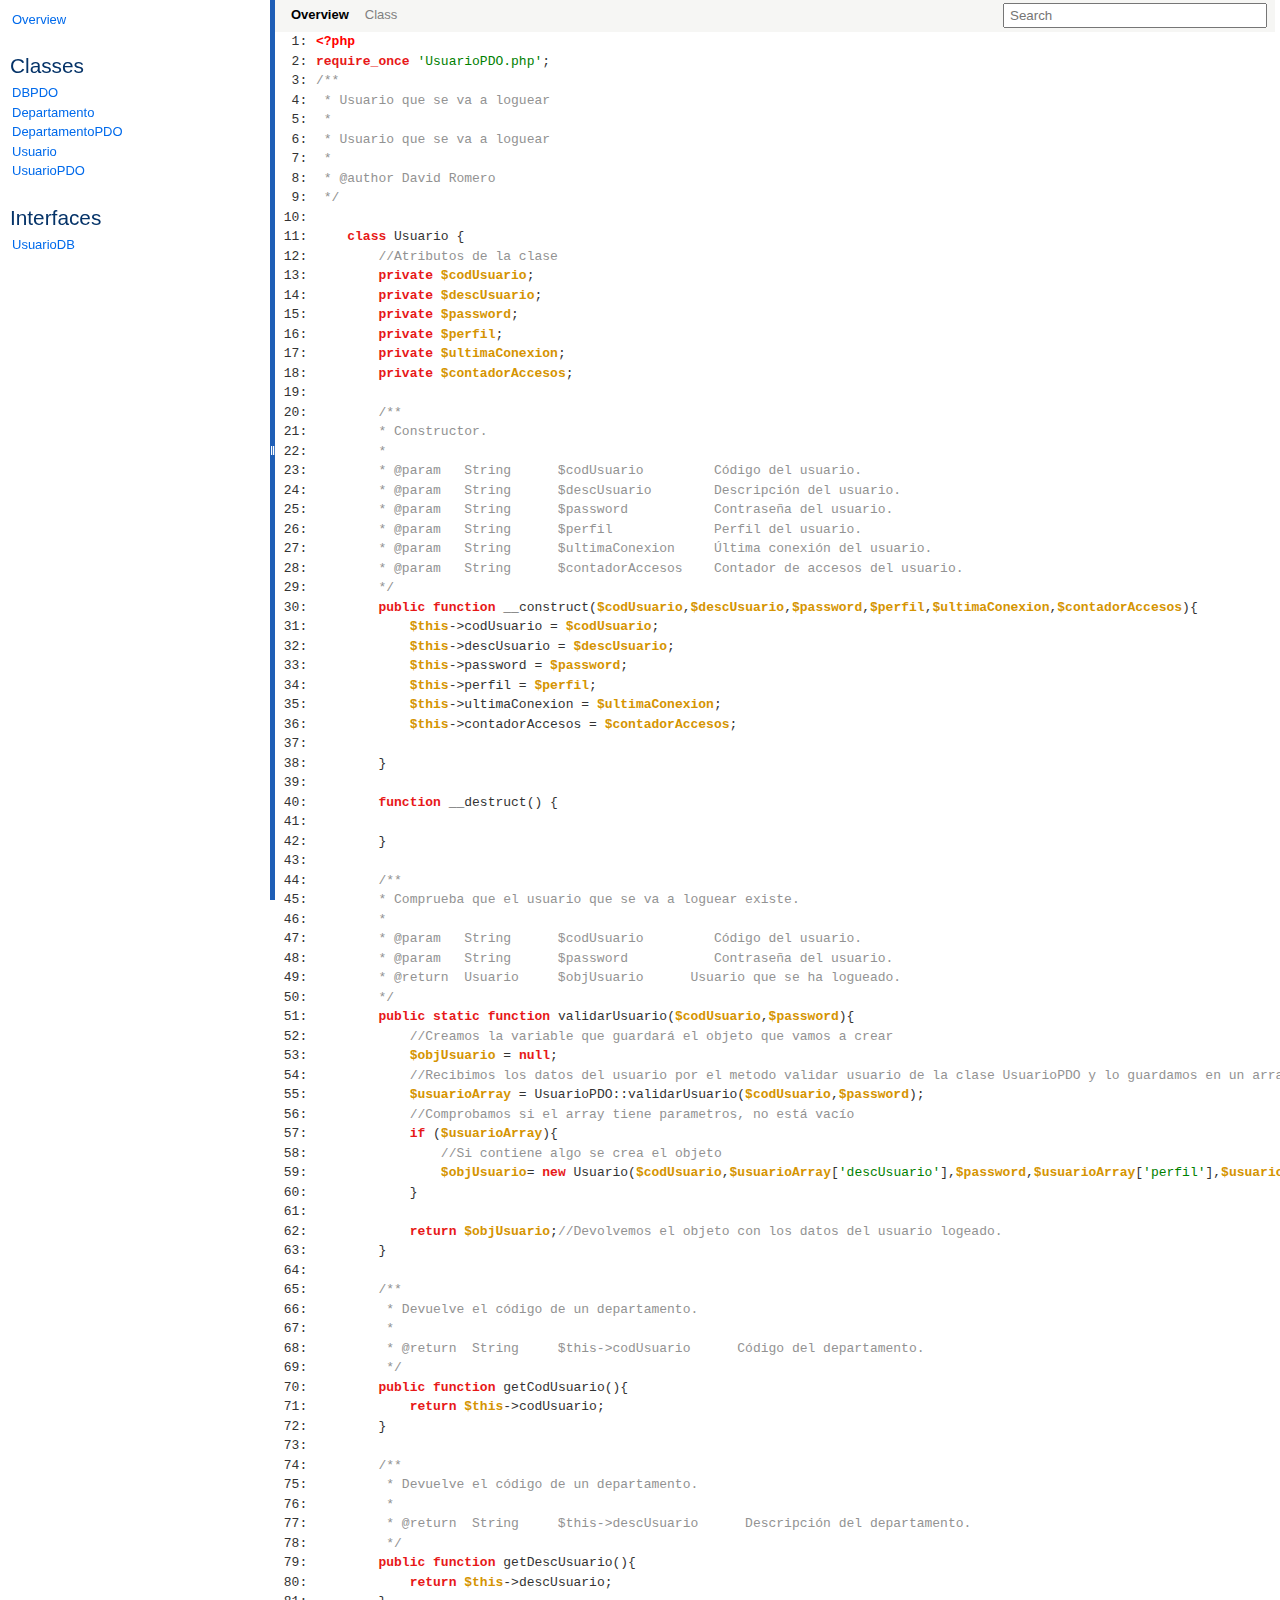
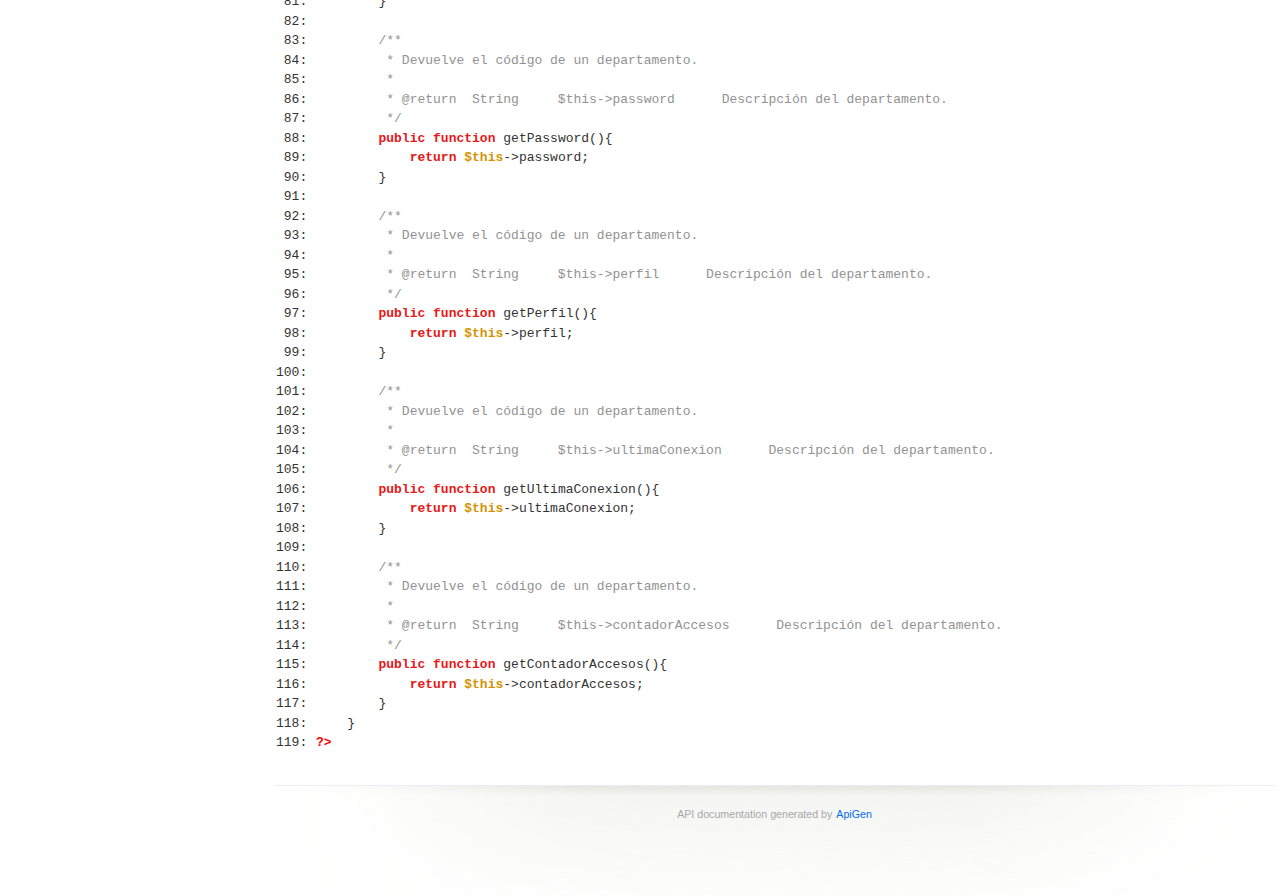
<file: doc/source-class-Usuario.html>
<!DOCTYPE html>
<html>
<head>
	<meta charset="utf-8">
	<meta name="robots" content="noindex">

	<title>File Usuario.php</title>

	<link rel="stylesheet" href="resources/style.css?e99947befd7bf673c6b43ff75e9e0f170c88a60e">

</head>

<body>
<div id="left">
	<div id="menu">
		<a href="index.html" title="Overview"><span>Overview</span></a>


		<div id="groups">
		</div>



		<div id="elements">
			<h3>Classes</h3>
			<ul>
				<li><a href="class-DBPDO.html">DBPDO</a></li>
				<li><a href="class-Departamento.html">Departamento</a></li>
				<li><a href="class-DepartamentoPDO.html">DepartamentoPDO</a></li>
				<li><a href="class-Usuario.html">Usuario</a></li>
				<li><a href="class-UsuarioPDO.html">UsuarioPDO</a></li>
			</ul>

			<h3>Interfaces</h3>
			<ul>
				<li><a href="class-UsuarioDB.html">UsuarioDB</a></li>
			</ul>




		</div>
	</div>
</div>

<div id="splitter"></div>

<div id="right">
<div id="rightInner">
	<form id="search">
		<input type="hidden" name="cx" value="">
		<input type="hidden" name="ie" value="UTF-8">
		<input type="text" name="q" class="text" placeholder="Search">
	</form>

	<div id="navigation">
		<ul>
			<li>
				<a href="index.html" title="Overview"><span>Overview</span></a>
			</li>
			<li>
<span>Class</span>			</li>
		</ul>
		<ul>
		</ul>
		<ul>
		</ul>
	</div>

<pre><code><span id="1" class="l"><a href="#1">  1: </a><span class="xlang">&lt;?php</span>
</span><span id="2" class="l"><a href="#2">  2: </a><span class="php-keyword1">require_once</span> <span class="php-quote">'UsuarioPDO.php'</span>;
</span><span id="3" class="l"><a href="#3">  3: </a><span class="php-comment">/**
</span></span><span id="4" class="l"><a href="#4">  4: </a><span class="php-comment"> * Usuario que se va a loguear
</span></span><span id="5" class="l"><a href="#5">  5: </a><span class="php-comment"> * 
</span></span><span id="6" class="l"><a href="#6">  6: </a><span class="php-comment"> * Usuario que se va a loguear
</span></span><span id="7" class="l"><a href="#7">  7: </a><span class="php-comment"> * 
</span></span><span id="8" class="l"><a href="#8">  8: </a><span class="php-comment"> * @author David Romero
</span></span><span id="9" class="l"><a href="#9">  9: </a><span class="php-comment"> */</span>
</span><span id="10" class="l"><a href="#10"> 10: </a>    
</span><span id="11" class="l"><a href="#11"> 11: </a>    <span class="php-keyword1">class</span> Usuario {
</span><span id="12" class="l"><a href="#12"> 12: </a>        <span class="php-comment">//Atributos de la clase</span>
</span><span id="13" class="l"><a href="#13"> 13: </a>        <span class="php-keyword1">private</span> <span class="php-var">$codUsuario</span>;
</span><span id="14" class="l"><a href="#14"> 14: </a>        <span class="php-keyword1">private</span> <span class="php-var">$descUsuario</span>;
</span><span id="15" class="l"><a href="#15"> 15: </a>        <span class="php-keyword1">private</span> <span class="php-var">$password</span>;
</span><span id="16" class="l"><a href="#16"> 16: </a>        <span class="php-keyword1">private</span> <span class="php-var">$perfil</span>;
</span><span id="17" class="l"><a href="#17"> 17: </a>        <span class="php-keyword1">private</span> <span class="php-var">$ultimaConexion</span>;
</span><span id="18" class="l"><a href="#18"> 18: </a>        <span class="php-keyword1">private</span> <span class="php-var">$contadorAccesos</span>;
</span><span id="19" class="l"><a href="#19"> 19: </a>
</span><span id="20" class="l"><a href="#20"> 20: </a>        <span class="php-comment">/**
</span></span><span id="21" class="l"><a href="#21"> 21: </a><span class="php-comment">        * Constructor.
</span></span><span id="22" class="l"><a href="#22"> 22: </a><span class="php-comment">        *
</span></span><span id="23" class="l"><a href="#23"> 23: </a><span class="php-comment">        * @param   String      $codUsuario         Código del usuario.
</span></span><span id="24" class="l"><a href="#24"> 24: </a><span class="php-comment">        * @param   String      $descUsuario        Descripción del usuario.
</span></span><span id="25" class="l"><a href="#25"> 25: </a><span class="php-comment">        * @param   String      $password           Contraseña del usuario.
</span></span><span id="26" class="l"><a href="#26"> 26: </a><span class="php-comment">        * @param   String      $perfil             Perfil del usuario.
</span></span><span id="27" class="l"><a href="#27"> 27: </a><span class="php-comment">        * @param   String      $ultimaConexion     Última conexión del usuario.
</span></span><span id="28" class="l"><a href="#28"> 28: </a><span class="php-comment">        * @param   String      $contadorAccesos    Contador de accesos del usuario.
</span></span><span id="29" class="l"><a href="#29"> 29: </a><span class="php-comment">        */</span>
</span><span id="30" class="l"><a href="#30"> 30: </a>        <span class="php-keyword1">public</span> <span class="php-keyword1">function</span> __construct(<span class="php-var">$codUsuario</span>,<span class="php-var">$descUsuario</span>,<span class="php-var">$password</span>,<span class="php-var">$perfil</span>,<span class="php-var">$ultimaConexion</span>,<span class="php-var">$contadorAccesos</span>){
</span><span id="31" class="l"><a href="#31"> 31: </a>            <span class="php-var">$this</span>-&gt;codUsuario = <span class="php-var">$codUsuario</span>;
</span><span id="32" class="l"><a href="#32"> 32: </a>            <span class="php-var">$this</span>-&gt;descUsuario = <span class="php-var">$descUsuario</span>;
</span><span id="33" class="l"><a href="#33"> 33: </a>            <span class="php-var">$this</span>-&gt;password = <span class="php-var">$password</span>;
</span><span id="34" class="l"><a href="#34"> 34: </a>            <span class="php-var">$this</span>-&gt;perfil = <span class="php-var">$perfil</span>;
</span><span id="35" class="l"><a href="#35"> 35: </a>            <span class="php-var">$this</span>-&gt;ultimaConexion = <span class="php-var">$ultimaConexion</span>;
</span><span id="36" class="l"><a href="#36"> 36: </a>            <span class="php-var">$this</span>-&gt;contadorAccesos = <span class="php-var">$contadorAccesos</span>;
</span><span id="37" class="l"><a href="#37"> 37: </a>
</span><span id="38" class="l"><a href="#38"> 38: </a>        }
</span><span id="39" class="l"><a href="#39"> 39: </a>
</span><span id="40" class="l"><a href="#40"> 40: </a>        <span class="php-keyword1">function</span> __destruct() {
</span><span id="41" class="l"><a href="#41"> 41: </a>
</span><span id="42" class="l"><a href="#42"> 42: </a>        }
</span><span id="43" class="l"><a href="#43"> 43: </a>
</span><span id="44" class="l"><a href="#44"> 44: </a>        <span class="php-comment">/**
</span></span><span id="45" class="l"><a href="#45"> 45: </a><span class="php-comment">        * Comprueba que el usuario que se va a loguear existe.
</span></span><span id="46" class="l"><a href="#46"> 46: </a><span class="php-comment">        *
</span></span><span id="47" class="l"><a href="#47"> 47: </a><span class="php-comment">        * @param   String      $codUsuario         Código del usuario.
</span></span><span id="48" class="l"><a href="#48"> 48: </a><span class="php-comment">        * @param   String      $password           Contraseña del usuario.
</span></span><span id="49" class="l"><a href="#49"> 49: </a><span class="php-comment">        * @return  Usuario     $objUsuario      Usuario que se ha logueado.
</span></span><span id="50" class="l"><a href="#50"> 50: </a><span class="php-comment">        */</span>
</span><span id="51" class="l"><a href="#51"> 51: </a>        <span class="php-keyword1">public</span> <span class="php-keyword1">static</span> <span class="php-keyword1">function</span> validarUsuario(<span class="php-var">$codUsuario</span>,<span class="php-var">$password</span>){
</span><span id="52" class="l"><a href="#52"> 52: </a>            <span class="php-comment">//Creamos la variable que guardará el objeto que vamos a crear</span>
</span><span id="53" class="l"><a href="#53"> 53: </a>            <span class="php-var">$objUsuario</span> = <span class="php-keyword1">null</span>;
</span><span id="54" class="l"><a href="#54"> 54: </a>            <span class="php-comment">//Recibimos los datos del usuario por el metodo validar usuario de la clase UsuarioPDO y lo guardamos en un array</span>
</span><span id="55" class="l"><a href="#55"> 55: </a>            <span class="php-var">$usuarioArray</span> = UsuarioPDO::validarUsuario(<span class="php-var">$codUsuario</span>,<span class="php-var">$password</span>);
</span><span id="56" class="l"><a href="#56"> 56: </a>            <span class="php-comment">//Comprobamos si el array tiene parametros, no está vacío </span>
</span><span id="57" class="l"><a href="#57"> 57: </a>            <span class="php-keyword1">if</span> (<span class="php-var">$usuarioArray</span>){
</span><span id="58" class="l"><a href="#58"> 58: </a>                <span class="php-comment">//Si contiene algo se crea el objeto</span>
</span><span id="59" class="l"><a href="#59"> 59: </a>                <span class="php-var">$objUsuario</span>= <span class="php-keyword1">new</span> Usuario(<span class="php-var">$codUsuario</span>,<span class="php-var">$usuarioArray</span>[<span class="php-quote">'descUsuario'</span>],<span class="php-var">$password</span>,<span class="php-var">$usuarioArray</span>[<span class="php-quote">'perfil'</span>],<span class="php-var">$usuarioArray</span>[<span class="php-quote">'ultimaConexion'</span>],<span class="php-var">$usuarioArray</span>[<span class="php-quote">'contadorAccesos'</span>]);
</span><span id="60" class="l"><a href="#60"> 60: </a>            }
</span><span id="61" class="l"><a href="#61"> 61: </a>
</span><span id="62" class="l"><a href="#62"> 62: </a>            <span class="php-keyword1">return</span> <span class="php-var">$objUsuario</span>;<span class="php-comment">//Devolvemos el objeto con los datos del usuario logeado.            </span>
</span><span id="63" class="l"><a href="#63"> 63: </a>        }
</span><span id="64" class="l"><a href="#64"> 64: </a>
</span><span id="65" class="l"><a href="#65"> 65: </a>        <span class="php-comment">/**
</span></span><span id="66" class="l"><a href="#66"> 66: </a><span class="php-comment">         * Devuelve el código de un departamento.
</span></span><span id="67" class="l"><a href="#67"> 67: </a><span class="php-comment">         *
</span></span><span id="68" class="l"><a href="#68"> 68: </a><span class="php-comment">         * @return  String     $this-&gt;codUsuario      Código del departamento.
</span></span><span id="69" class="l"><a href="#69"> 69: </a><span class="php-comment">         */</span>
</span><span id="70" class="l"><a href="#70"> 70: </a>        <span class="php-keyword1">public</span> <span class="php-keyword1">function</span> getCodUsuario(){
</span><span id="71" class="l"><a href="#71"> 71: </a>            <span class="php-keyword1">return</span> <span class="php-var">$this</span>-&gt;codUsuario;
</span><span id="72" class="l"><a href="#72"> 72: </a>        }
</span><span id="73" class="l"><a href="#73"> 73: </a>
</span><span id="74" class="l"><a href="#74"> 74: </a>        <span class="php-comment">/**
</span></span><span id="75" class="l"><a href="#75"> 75: </a><span class="php-comment">         * Devuelve el código de un departamento.
</span></span><span id="76" class="l"><a href="#76"> 76: </a><span class="php-comment">         *
</span></span><span id="77" class="l"><a href="#77"> 77: </a><span class="php-comment">         * @return  String     $this-&gt;descUsuario      Descripción del departamento.
</span></span><span id="78" class="l"><a href="#78"> 78: </a><span class="php-comment">         */</span>
</span><span id="79" class="l"><a href="#79"> 79: </a>        <span class="php-keyword1">public</span> <span class="php-keyword1">function</span> getDescUsuario(){
</span><span id="80" class="l"><a href="#80"> 80: </a>            <span class="php-keyword1">return</span> <span class="php-var">$this</span>-&gt;descUsuario;
</span><span id="81" class="l"><a href="#81"> 81: </a>        }
</span><span id="82" class="l"><a href="#82"> 82: </a>
</span><span id="83" class="l"><a href="#83"> 83: </a>        <span class="php-comment">/**
</span></span><span id="84" class="l"><a href="#84"> 84: </a><span class="php-comment">         * Devuelve el código de un departamento.
</span></span><span id="85" class="l"><a href="#85"> 85: </a><span class="php-comment">         *
</span></span><span id="86" class="l"><a href="#86"> 86: </a><span class="php-comment">         * @return  String     $this-&gt;password      Descripción del departamento.
</span></span><span id="87" class="l"><a href="#87"> 87: </a><span class="php-comment">         */</span>
</span><span id="88" class="l"><a href="#88"> 88: </a>        <span class="php-keyword1">public</span> <span class="php-keyword1">function</span> getPassword(){
</span><span id="89" class="l"><a href="#89"> 89: </a>            <span class="php-keyword1">return</span> <span class="php-var">$this</span>-&gt;password;
</span><span id="90" class="l"><a href="#90"> 90: </a>        }
</span><span id="91" class="l"><a href="#91"> 91: </a>
</span><span id="92" class="l"><a href="#92"> 92: </a>        <span class="php-comment">/**
</span></span><span id="93" class="l"><a href="#93"> 93: </a><span class="php-comment">         * Devuelve el código de un departamento.
</span></span><span id="94" class="l"><a href="#94"> 94: </a><span class="php-comment">         *
</span></span><span id="95" class="l"><a href="#95"> 95: </a><span class="php-comment">         * @return  String     $this-&gt;perfil      Descripción del departamento.
</span></span><span id="96" class="l"><a href="#96"> 96: </a><span class="php-comment">         */</span>
</span><span id="97" class="l"><a href="#97"> 97: </a>        <span class="php-keyword1">public</span> <span class="php-keyword1">function</span> getPerfil(){
</span><span id="98" class="l"><a href="#98"> 98: </a>            <span class="php-keyword1">return</span> <span class="php-var">$this</span>-&gt;perfil;
</span><span id="99" class="l"><a href="#99"> 99: </a>        }
</span><span id="100" class="l"><a href="#100">100: </a>
</span><span id="101" class="l"><a href="#101">101: </a>        <span class="php-comment">/**
</span></span><span id="102" class="l"><a href="#102">102: </a><span class="php-comment">         * Devuelve el código de un departamento.
</span></span><span id="103" class="l"><a href="#103">103: </a><span class="php-comment">         *
</span></span><span id="104" class="l"><a href="#104">104: </a><span class="php-comment">         * @return  String     $this-&gt;ultimaConexion      Descripción del departamento.
</span></span><span id="105" class="l"><a href="#105">105: </a><span class="php-comment">         */</span>
</span><span id="106" class="l"><a href="#106">106: </a>        <span class="php-keyword1">public</span> <span class="php-keyword1">function</span> getUltimaConexion(){
</span><span id="107" class="l"><a href="#107">107: </a>            <span class="php-keyword1">return</span> <span class="php-var">$this</span>-&gt;ultimaConexion;
</span><span id="108" class="l"><a href="#108">108: </a>        }
</span><span id="109" class="l"><a href="#109">109: </a>
</span><span id="110" class="l"><a href="#110">110: </a>        <span class="php-comment">/**
</span></span><span id="111" class="l"><a href="#111">111: </a><span class="php-comment">         * Devuelve el código de un departamento.
</span></span><span id="112" class="l"><a href="#112">112: </a><span class="php-comment">         *
</span></span><span id="113" class="l"><a href="#113">113: </a><span class="php-comment">         * @return  String     $this-&gt;contadorAccesos      Descripción del departamento.
</span></span><span id="114" class="l"><a href="#114">114: </a><span class="php-comment">         */</span>
</span><span id="115" class="l"><a href="#115">115: </a>        <span class="php-keyword1">public</span> <span class="php-keyword1">function</span> getContadorAccesos(){
</span><span id="116" class="l"><a href="#116">116: </a>            <span class="php-keyword1">return</span> <span class="php-var">$this</span>-&gt;contadorAccesos;
</span><span id="117" class="l"><a href="#117">117: </a>        }
</span><span id="118" class="l"><a href="#118">118: </a>    }
</span><span id="119" class="l"><a href="#119">119: </a><span class="xlang">?&gt;</span></span></code></pre>

	<div id="footer">
		 API documentation generated by <a href="http://apigen.org">ApiGen</a>
	</div>
</div>
</div>
<script src="resources/combined.js?cd021bc814832c24a7cec5319ea03335bfba1caf"></script>
<script src="elementlist.js?5127a7c12c1e44c8ef79e3666e0d439cfa031c41"></script>
</body>
</html>
</file>
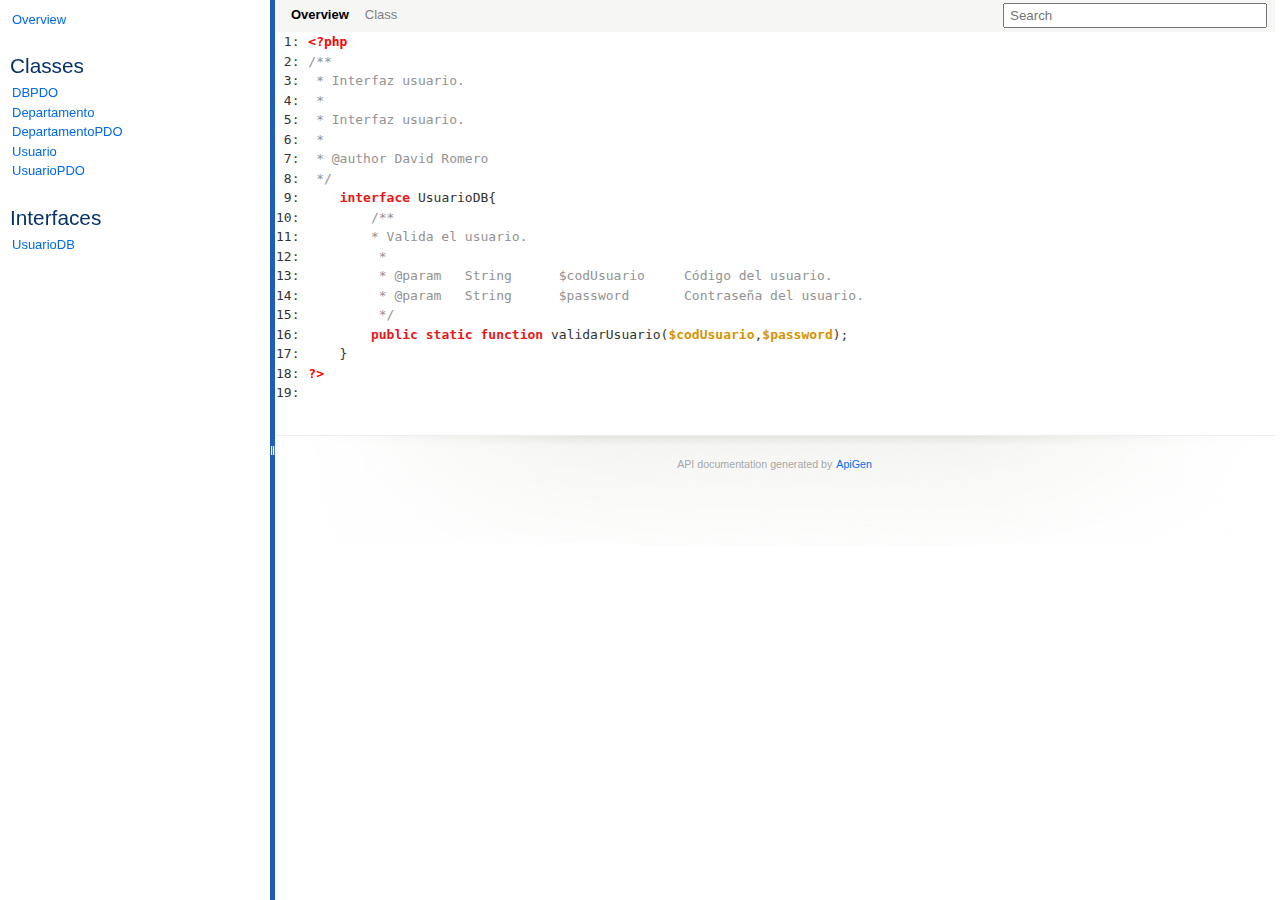
<file: doc/source-class-UsuarioDB.html>
<!DOCTYPE html>
<html>
<head>
	<meta charset="utf-8">
	<meta name="robots" content="noindex">

	<title>File UsuarioDB.php</title>

	<link rel="stylesheet" href="resources/style.css?e99947befd7bf673c6b43ff75e9e0f170c88a60e">

</head>

<body>
<div id="left">
	<div id="menu">
		<a href="index.html" title="Overview"><span>Overview</span></a>


		<div id="groups">
		</div>



		<div id="elements">
			<h3>Classes</h3>
			<ul>
				<li><a href="class-DBPDO.html">DBPDO</a></li>
				<li><a href="class-Departamento.html">Departamento</a></li>
				<li><a href="class-DepartamentoPDO.html">DepartamentoPDO</a></li>
				<li><a href="class-Usuario.html">Usuario</a></li>
				<li><a href="class-UsuarioPDO.html">UsuarioPDO</a></li>
			</ul>

			<h3>Interfaces</h3>
			<ul>
				<li><a href="class-UsuarioDB.html">UsuarioDB</a></li>
			</ul>




		</div>
	</div>
</div>

<div id="splitter"></div>

<div id="right">
<div id="rightInner">
	<form id="search">
		<input type="hidden" name="cx" value="">
		<input type="hidden" name="ie" value="UTF-8">
		<input type="text" name="q" class="text" placeholder="Search">
	</form>

	<div id="navigation">
		<ul>
			<li>
				<a href="index.html" title="Overview"><span>Overview</span></a>
			</li>
			<li>
<span>Class</span>			</li>
		</ul>
		<ul>
		</ul>
		<ul>
		</ul>
	</div>

<pre><code><span id="1" class="l"><a href="#1"> 1: </a><span class="xlang">&lt;?php</span>
</span><span id="2" class="l"><a href="#2"> 2: </a><span class="php-comment">/**
</span></span><span id="3" class="l"><a href="#3"> 3: </a><span class="php-comment"> * Interfaz usuario.
</span></span><span id="4" class="l"><a href="#4"> 4: </a><span class="php-comment"> * 
</span></span><span id="5" class="l"><a href="#5"> 5: </a><span class="php-comment"> * Interfaz usuario.
</span></span><span id="6" class="l"><a href="#6"> 6: </a><span class="php-comment"> * 
</span></span><span id="7" class="l"><a href="#7"> 7: </a><span class="php-comment"> * @author David Romero
</span></span><span id="8" class="l"><a href="#8"> 8: </a><span class="php-comment"> */</span>
</span><span id="9" class="l"><a href="#9"> 9: </a>    <span class="php-keyword1">interface</span> UsuarioDB{
</span><span id="10" class="l"><a href="#10">10: </a>        <span class="php-comment">/**
</span></span><span id="11" class="l"><a href="#11">11: </a><span class="php-comment">        * Valida el usuario.
</span></span><span id="12" class="l"><a href="#12">12: </a><span class="php-comment">         *
</span></span><span id="13" class="l"><a href="#13">13: </a><span class="php-comment">         * @param   String      $codUsuario     Código del usuario.
</span></span><span id="14" class="l"><a href="#14">14: </a><span class="php-comment">         * @param   String      $password       Contraseña del usuario.
</span></span><span id="15" class="l"><a href="#15">15: </a><span class="php-comment">         */</span>
</span><span id="16" class="l"><a href="#16">16: </a>        <span class="php-keyword1">public</span> <span class="php-keyword1">static</span> <span class="php-keyword1">function</span> validarUsuario(<span class="php-var">$codUsuario</span>,<span class="php-var">$password</span>);
</span><span id="17" class="l"><a href="#17">17: </a>    }
</span><span id="18" class="l"><a href="#18">18: </a><span class="xlang">?&gt;</span>
</span><span id="19" class="l"><a href="#19">19: </a></span></code></pre>

	<div id="footer">
		 API documentation generated by <a href="http://apigen.org">ApiGen</a>
	</div>
</div>
</div>
<script src="resources/combined.js?cd021bc814832c24a7cec5319ea03335bfba1caf"></script>
<script src="elementlist.js?5127a7c12c1e44c8ef79e3666e0d439cfa031c41"></script>
</body>
</html>
</file>
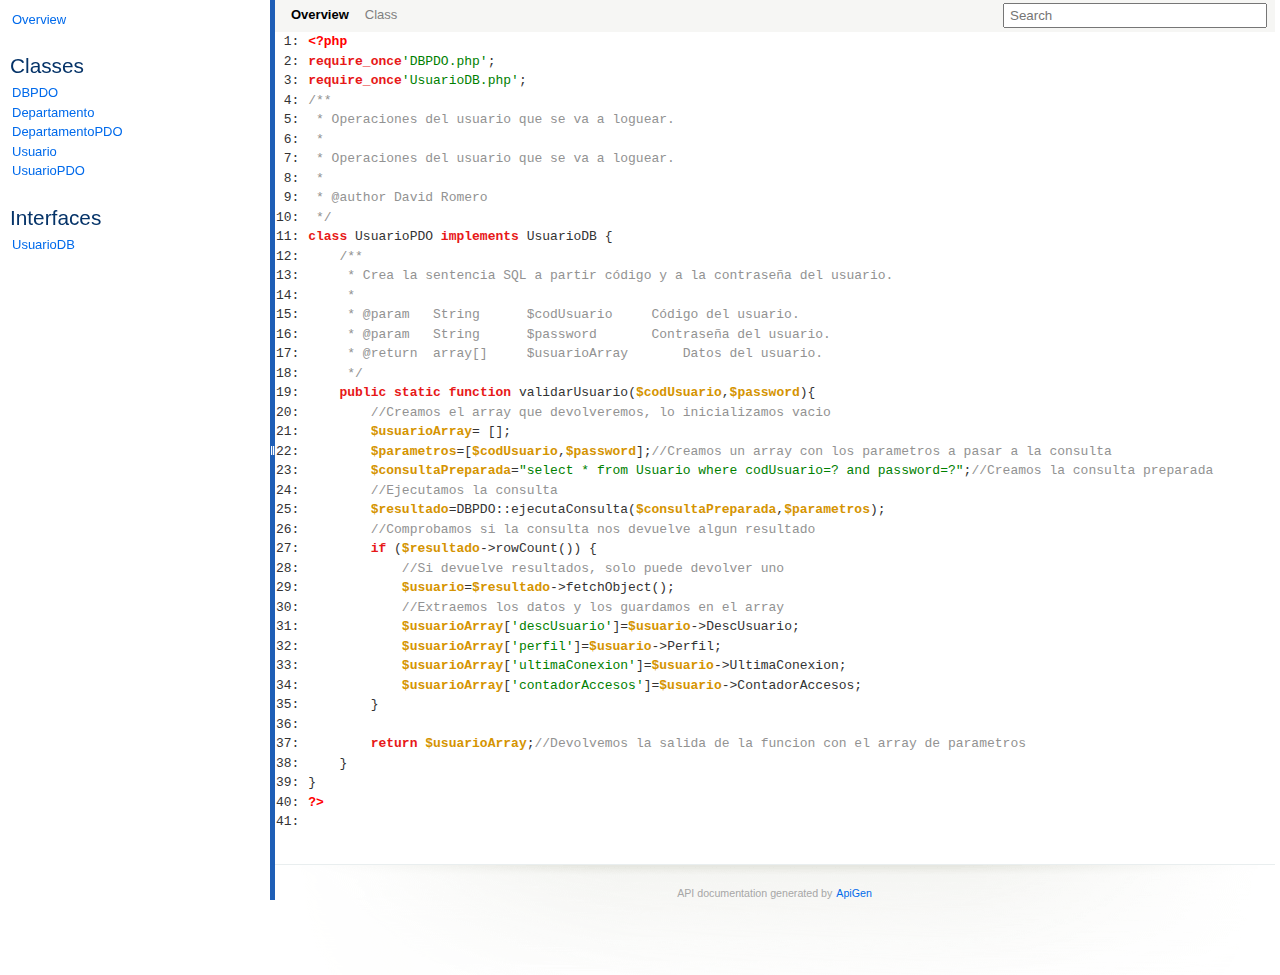
<file: doc/source-class-UsuarioPDO.html>
<!DOCTYPE html>
<html>
<head>
	<meta charset="utf-8">
	<meta name="robots" content="noindex">

	<title>File UsuarioPDO.php</title>

	<link rel="stylesheet" href="resources/style.css?e99947befd7bf673c6b43ff75e9e0f170c88a60e">

</head>

<body>
<div id="left">
	<div id="menu">
		<a href="index.html" title="Overview"><span>Overview</span></a>


		<div id="groups">
		</div>



		<div id="elements">
			<h3>Classes</h3>
			<ul>
				<li><a href="class-DBPDO.html">DBPDO</a></li>
				<li><a href="class-Departamento.html">Departamento</a></li>
				<li><a href="class-DepartamentoPDO.html">DepartamentoPDO</a></li>
				<li><a href="class-Usuario.html">Usuario</a></li>
				<li><a href="class-UsuarioPDO.html">UsuarioPDO</a></li>
			</ul>

			<h3>Interfaces</h3>
			<ul>
				<li><a href="class-UsuarioDB.html">UsuarioDB</a></li>
			</ul>




		</div>
	</div>
</div>

<div id="splitter"></div>

<div id="right">
<div id="rightInner">
	<form id="search">
		<input type="hidden" name="cx" value="">
		<input type="hidden" name="ie" value="UTF-8">
		<input type="text" name="q" class="text" placeholder="Search">
	</form>

	<div id="navigation">
		<ul>
			<li>
				<a href="index.html" title="Overview"><span>Overview</span></a>
			</li>
			<li>
<span>Class</span>			</li>
		</ul>
		<ul>
		</ul>
		<ul>
		</ul>
	</div>

<pre><code><span id="1" class="l"><a href="#1"> 1: </a><span class="xlang">&lt;?php</span>
</span><span id="2" class="l"><a href="#2"> 2: </a><span class="php-keyword1">require_once</span><span class="php-quote">'DBPDO.php'</span>;
</span><span id="3" class="l"><a href="#3"> 3: </a><span class="php-keyword1">require_once</span><span class="php-quote">'UsuarioDB.php'</span>;
</span><span id="4" class="l"><a href="#4"> 4: </a><span class="php-comment">/**
</span></span><span id="5" class="l"><a href="#5"> 5: </a><span class="php-comment"> * Operaciones del usuario que se va a loguear.
</span></span><span id="6" class="l"><a href="#6"> 6: </a><span class="php-comment"> * 
</span></span><span id="7" class="l"><a href="#7"> 7: </a><span class="php-comment"> * Operaciones del usuario que se va a loguear.
</span></span><span id="8" class="l"><a href="#8"> 8: </a><span class="php-comment"> * 
</span></span><span id="9" class="l"><a href="#9"> 9: </a><span class="php-comment"> * @author David Romero
</span></span><span id="10" class="l"><a href="#10">10: </a><span class="php-comment"> */</span>
</span><span id="11" class="l"><a href="#11">11: </a><span class="php-keyword1">class</span> UsuarioPDO <span class="php-keyword1">implements</span> UsuarioDB {
</span><span id="12" class="l"><a href="#12">12: </a>    <span class="php-comment">/**
</span></span><span id="13" class="l"><a href="#13">13: </a><span class="php-comment">     * Crea la sentencia SQL a partir código y a la contraseña del usuario.
</span></span><span id="14" class="l"><a href="#14">14: </a><span class="php-comment">     *
</span></span><span id="15" class="l"><a href="#15">15: </a><span class="php-comment">     * @param   String      $codUsuario     Código del usuario.
</span></span><span id="16" class="l"><a href="#16">16: </a><span class="php-comment">     * @param   String      $password       Contraseña del usuario.
</span></span><span id="17" class="l"><a href="#17">17: </a><span class="php-comment">     * @return  array[]     $usuarioArray       Datos del usuario.
</span></span><span id="18" class="l"><a href="#18">18: </a><span class="php-comment">     */</span>
</span><span id="19" class="l"><a href="#19">19: </a>    <span class="php-keyword1">public</span> <span class="php-keyword1">static</span> <span class="php-keyword1">function</span> validarUsuario(<span class="php-var">$codUsuario</span>,<span class="php-var">$password</span>){
</span><span id="20" class="l"><a href="#20">20: </a>        <span class="php-comment">//Creamos el array que devolveremos, lo inicializamos vacio</span>
</span><span id="21" class="l"><a href="#21">21: </a>        <span class="php-var">$usuarioArray</span>= [];
</span><span id="22" class="l"><a href="#22">22: </a>        <span class="php-var">$parametros</span>=[<span class="php-var">$codUsuario</span>,<span class="php-var">$password</span>];<span class="php-comment">//Creamos un array con los parametros a pasar a la consulta</span>
</span><span id="23" class="l"><a href="#23">23: </a>        <span class="php-var">$consultaPreparada</span>=<span class="php-quote">&quot;select * from Usuario where codUsuario=? and password=?&quot;</span>;<span class="php-comment">//Creamos la consulta preparada</span>
</span><span id="24" class="l"><a href="#24">24: </a>        <span class="php-comment">//Ejecutamos la consulta</span>
</span><span id="25" class="l"><a href="#25">25: </a>        <span class="php-var">$resultado</span>=DBPDO::ejecutaConsulta(<span class="php-var">$consultaPreparada</span>,<span class="php-var">$parametros</span>);
</span><span id="26" class="l"><a href="#26">26: </a>        <span class="php-comment">//Comprobamos si la consulta nos devuelve algun resultado</span>
</span><span id="27" class="l"><a href="#27">27: </a>        <span class="php-keyword1">if</span> (<span class="php-var">$resultado</span>-&gt;rowCount()) {
</span><span id="28" class="l"><a href="#28">28: </a>            <span class="php-comment">//Si devuelve resultados, solo puede devolver uno</span>
</span><span id="29" class="l"><a href="#29">29: </a>            <span class="php-var">$usuario</span>=<span class="php-var">$resultado</span>-&gt;fetchObject();
</span><span id="30" class="l"><a href="#30">30: </a>            <span class="php-comment">//Extraemos los datos y los guardamos en el array</span>
</span><span id="31" class="l"><a href="#31">31: </a>            <span class="php-var">$usuarioArray</span>[<span class="php-quote">'descUsuario'</span>]=<span class="php-var">$usuario</span>-&gt;DescUsuario;
</span><span id="32" class="l"><a href="#32">32: </a>            <span class="php-var">$usuarioArray</span>[<span class="php-quote">'perfil'</span>]=<span class="php-var">$usuario</span>-&gt;Perfil;
</span><span id="33" class="l"><a href="#33">33: </a>            <span class="php-var">$usuarioArray</span>[<span class="php-quote">'ultimaConexion'</span>]=<span class="php-var">$usuario</span>-&gt;UltimaConexion;
</span><span id="34" class="l"><a href="#34">34: </a>            <span class="php-var">$usuarioArray</span>[<span class="php-quote">'contadorAccesos'</span>]=<span class="php-var">$usuario</span>-&gt;ContadorAccesos;
</span><span id="35" class="l"><a href="#35">35: </a>        }
</span><span id="36" class="l"><a href="#36">36: </a>
</span><span id="37" class="l"><a href="#37">37: </a>        <span class="php-keyword1">return</span> <span class="php-var">$usuarioArray</span>;<span class="php-comment">//Devolvemos la salida de la funcion con el array de parametros</span>
</span><span id="38" class="l"><a href="#38">38: </a>    }
</span><span id="39" class="l"><a href="#39">39: </a>}
</span><span id="40" class="l"><a href="#40">40: </a><span class="xlang">?&gt;</span>
</span><span id="41" class="l"><a href="#41">41: </a></span></code></pre>

	<div id="footer">
		 API documentation generated by <a href="http://apigen.org">ApiGen</a>
	</div>
</div>
</div>
<script src="resources/combined.js?cd021bc814832c24a7cec5319ea03335bfba1caf"></script>
<script src="elementlist.js?5127a7c12c1e44c8ef79e3666e0d439cfa031c41"></script>
</body>
</html>
</file>
<file: doc/resources/style.css>
body {
	font: 13px/1.5 Verdana, 'Geneva CE', lucida, sans-serif;
	margin: 0;
	padding: 0;
	background: #ffffff;
	color: #333333;
}

h1, h2, h3, h4, caption {
	font-family: 'Trebuchet MS', 'Geneva CE', lucida, sans-serif;
	color: #053368;
}

h1 {
	color: #1e5eb6;
	font-size: 230%;
	font-weight: normal;
	margin: .3em 0;
}

h2 {
	color: #1e5eb6;
	font-size: 150%;
	font-weight: normal;
	margin: -.3em 0 .3em 0;
}

h3 {
	font-size: 1.6em;
	font-weight: normal;
	margin-bottom: 2px;
}

h4 {
	font-size: 100%;
	font-weight: bold;
	padding: 0;
	margin: 0;
}

caption {
	border: 1px solid #cccccc;
	background: #ecede5;
	font-weight: bold;
	font-size: 1.2em;
	padding: 3px 5px;
	text-align: left;
	margin-bottom: 0;
}

p {
	margin: .7em 0 1em;
	padding: 0;
}

hr {
	margin: 2em 0 1em;
	border: none;
	border-top: 1px solid #cccccc;
	height: 0;
}

a {
	color: #006aeb;
	padding: 3px 1px;
	text-decoration: none;
}

h1 a {
	color: #1e5eb6;
}

a:hover, a:active, a:focus, a:hover b, a:hover var {
	background-color: #006aeb;
	color: #ffffff !important;
}

code, var, pre {
	font-family: monospace;
}

var {
	font-weight: bold;
	font-style: normal;
	color: #ca8a04;
}

pre {
	margin: 0;
}

code a b {
	color: #000000;
}

.deprecated {
	text-decoration: line-through;
	opacity: .5;
}

.invalid {
	color: #e71818;
}

.hidden {
	display: none;
}

/* Left side */
#left {
	overflow: auto;
	width: 270px;
	height: 100%;
	position: fixed;
}

/* Menu */
#menu {
	padding: 10px;
}

#menu ul {
	list-style: none;
	padding: 0;
	margin: 0;
}

#menu ul ul {
	padding-left: 10px;
}

#menu li {
	white-space: nowrap;
	position: relative;
}

#menu a {
	display: block;
	padding: 0 2px;
}

#menu .active > a, #menu > span {
	color: #333333;
	background: none;
	font-weight: bold;
}

#menu .active > a.invalid {
	color: #e71818;
}

#menu .active > a:hover, #menu .active > a:active, #menu .active > a:focus {
	background-color: #006aeb;
}

#menu #groups span {
	position: absolute;
	top: 4px;
	right: 2px;
	cursor: pointer;
	display: block;
	width: 12px;
	height: 12px;
	background: url('collapsed.png') transparent 0 0 no-repeat;
}

#menu #groups span:hover {
	background-position: -12px 0;
}

#menu #groups span.collapsed {
	background-position: 0 -12px;
}

#menu #groups span.collapsed:hover {
	background-position: -12px -12px;
}

#menu #groups ul.collapsed {
	display: none;
}

/* Right side */
#right {
	overflow: auto;
	margin-left: 275px;
	height: 100%;
	position: relative;
	left: 0;
	right: 0;
}

#rightInner {
	max-width: 1000px;
	min-width: 350px;
}

/* Search */
#search {
	float: right;
	margin: 3px 8px;
}

#search input.text {
	padding: 3px 5px;
	width: 250px;
}

/* Autocomplete */
.ac_results {
	padding: 0;
	border: 1px solid #cccccc;
	background-color: #ffffff;
	overflow: hidden;
	z-index: 99999;
}

.ac_results ul {
	width: 100%;
	list-style-position: outside;
	list-style: none;
	padding: 0;
	margin: 0;
}

.ac_results li {
	margin: 0;
	padding: 2px 5px;
	cursor: default;
	display: block;
	font: 12px 'Trebuchet MS', 'Geneva CE', lucida, sans-serif;
	line-height: 16px;
	overflow: hidden;
	white-space: nowrap;
}

.ac_results li strong {
	color: #000000;
}

.ac_odd {
	background-color: #eeeeee;
}

.ac_over {
	background-color: #006aeb;
	color: #ffffff;
}

.ac_results li.ac_over strong {
	color: #ffffff;
}

/* Navigation */
#navigation {
	padding: 3px 8px;
	background-color: #f6f6f4;
	height: 26px;
}

#navigation ul {
	list-style: none;
	margin: 0 8px 4px 0;
	padding: 0;
	overflow: hidden;
	float: left;
}

#navigation ul + ul {
	border-left: 1px solid #000000;
	padding-left: 8px;
}

#navigation ul li {
	float: left;
	margin: 2px;
	padding: 0 3px;
	font-family: Verdana, 'Geneva CE', lucida, sans-serif;
	color: #808080;
}

#navigation ul li.active {
	background-color: #053368;
	color: #ffffff;
	font-weight: bold;
}

#navigation ul li a {
	color: #000000;
	font-weight: bold;
	padding: 0;
}

#navigation ul li span {
	float: left;
	padding: 0 3px;
}

#navigation ul li a:hover span, #navigation ul li a:active span, #navigation ul li a:focus span {
	background-color: #006aeb;
}

/* Content */
#content {
	clear: both;
	padding: 5px 15px;
}

.description pre {
	padding: .6em;
	background: #fcfcf7;
}

#content > .description {
	background: #ecede5;
	padding: 1px 8px;
	margin: 1.2em 0;
}

#content > .description pre {
	margin: .5em 0;
}

dl.tree {
	margin: 1.2em 0;
}

dl.tree dd {
	margin: 0;
	padding: 0;
}

.info {
	margin: 1.2em 0;
}

.summary {
	border: 1px solid #cccccc;
	border-collapse: collapse;
	font-size: 1em;
	width: 100%;
	margin: 1.2em 0 2.4em;
}

.summary caption {
	border-width: 1px 1px 0;
}

.summary caption.switchable {
	background: #ecede5 url('sort.png') no-repeat center right;
	cursor: pointer;
}

.summary td {
	border: 1px solid #cccccc;
	margin: 0;
	padding: 3px 10px;
	font-size: 1em;
	vertical-align: top;
}

.summary td:first-child {
	text-align: right;
}

.summary td hr {
	margin: 3px -10px;
}

#packages.summary td:first-child, #namespaces.summary td:first-child, .inherited.summary td:first-child, .used.summary td:first-child {
	text-align: left;
}

.summary tr:hover td {
	background: #f6f6f4;
}

.summary .description pre {
	border: .5em solid #ecede5;
}

.summary .description p {
	margin: 0;
}

.summary .description p + p, .summary .description ul {
	margin: 3px 0 0 0;
}

.summary .description.detailed h4 {
	margin-top: 3px;
}

.summary dl {
	margin: 0;
}

.summary dd {
	margin: 0 0 0 25px;
}

.name, .attributes {
	white-space: nowrap;
}

.value code {
	white-space: pre-wrap;
}

td.name, td.attributes {
	width: 1%;
}

td.attributes {
	width: 1%;
}

.class .methods .name, .class .properties .name, .class .constants .name {
	width: auto;
	white-space: normal;
}

.class .methods .name > div > code {
	white-space: pre-wrap;
}

.class .methods .name > div > code span, .function .value > code {
	white-space: nowrap;
}

.class .methods td.name > div, .class td.value > div {
	position: relative;
	padding-right: 1em;
}

.anchor {
	position: absolute;
	top: 0;
	right: 0;
	line-height: 1;
	font-size: 85%;
	margin: 0;
	color: #006aeb !important;
}

.list {
	margin: 0 0 5px 25px;
}

div.invalid {
	background-color: #fae4e0;
	padding: 10px;
}

/* Splitter */
#splitter {
	position: fixed;
	height: 100%;
	width: 5px;
	left: 270px;
	background: #1e5eb6 url('resize.png') left center no-repeat;
	cursor: e-resize;
}

#splitter.active {
	opacity: .5;
}

/* Footer */
#footer {
	border-top: 1px solid #e9eeef;
	clear: both;
	color: #a7a7a7;
	font-size: 8pt;
	text-align: center;
	padding: 20px 0 0;
	margin: 3em 0 0;
	height: 90px;
	background: #ffffff url('footer.png') no-repeat center top;
}

/* Tree */
div.tree ul {
	list-style: none;
	background: url('tree-vertical.png') left repeat-y;
	padding: 0;
	margin-left: 20px;
}

div.tree li {
	margin: 0;
	padding: 0;
}

div.tree div {
	padding-left: 30px;
}

div.tree div.notlast {
	background: url('tree-hasnext.png') left 10px no-repeat;
}

div.tree div.last {
	background: url('tree-last.png') left -240px no-repeat;
}

div.tree li.last {
	background: url('tree-cleaner.png') left center repeat-y;
}

div.tree span.padding {
	padding-left: 15px;
}

/* Source code */
.php-keyword1 {
	color: #e71818;
	font-weight: bold;
}

.php-keyword2 {
	font-weight: bold;
}

.php-var {
	color: #d59401;
	font-weight: bold;
}

.php-num {
	color: #cd0673;
}

.php-quote {
	color: #008000;
}

.php-comment {
	color: #929292;
}

.xlang {
	color: #ff0000;
	font-weight: bold;
}

span.l {
	display: block;
}

span.l.selected {
	background: #f6f6f4;
}

span.l a {
	color: #333333;
}

span.l a:hover, div.l a:active, div.l a:focus {
	background: transparent;
	color: #333333 !important;
}

span.l .php-var a {
	color: #d59401;
}

span.l .php-var a:hover, span.l .php-var a:active, span.l .php-var a:focus {
	color: #d59401 !important;
}

span.l a.l {
	padding-left: 2px;
	color: #c0c0c0;
}

span.l a.l:hover, span.l a.l:active, span.l a.l:focus {
	background: transparent;
	color: #c0c0c0 !important;
}

#rightInner.medium #navigation {
	height: 52px;
}

#rightInner.medium #navigation ul:first-child + ul {
	clear: left;
	border: none;
	padding: 0;
}

#rightInner.medium .name, #rightInner.medium .attributes {
	white-space: normal;
}

#rightInner.small #search {
	float: left;
}

#rightInner.small #navigation {
	height: 78px;
}

#rightInner.small #navigation ul:first-child {
	clear: both;
}

/* global style */
.left, .summary td.left {
	text-align: left;
}
.right, .summary td.right {
	text-align: right;
}
</file>
